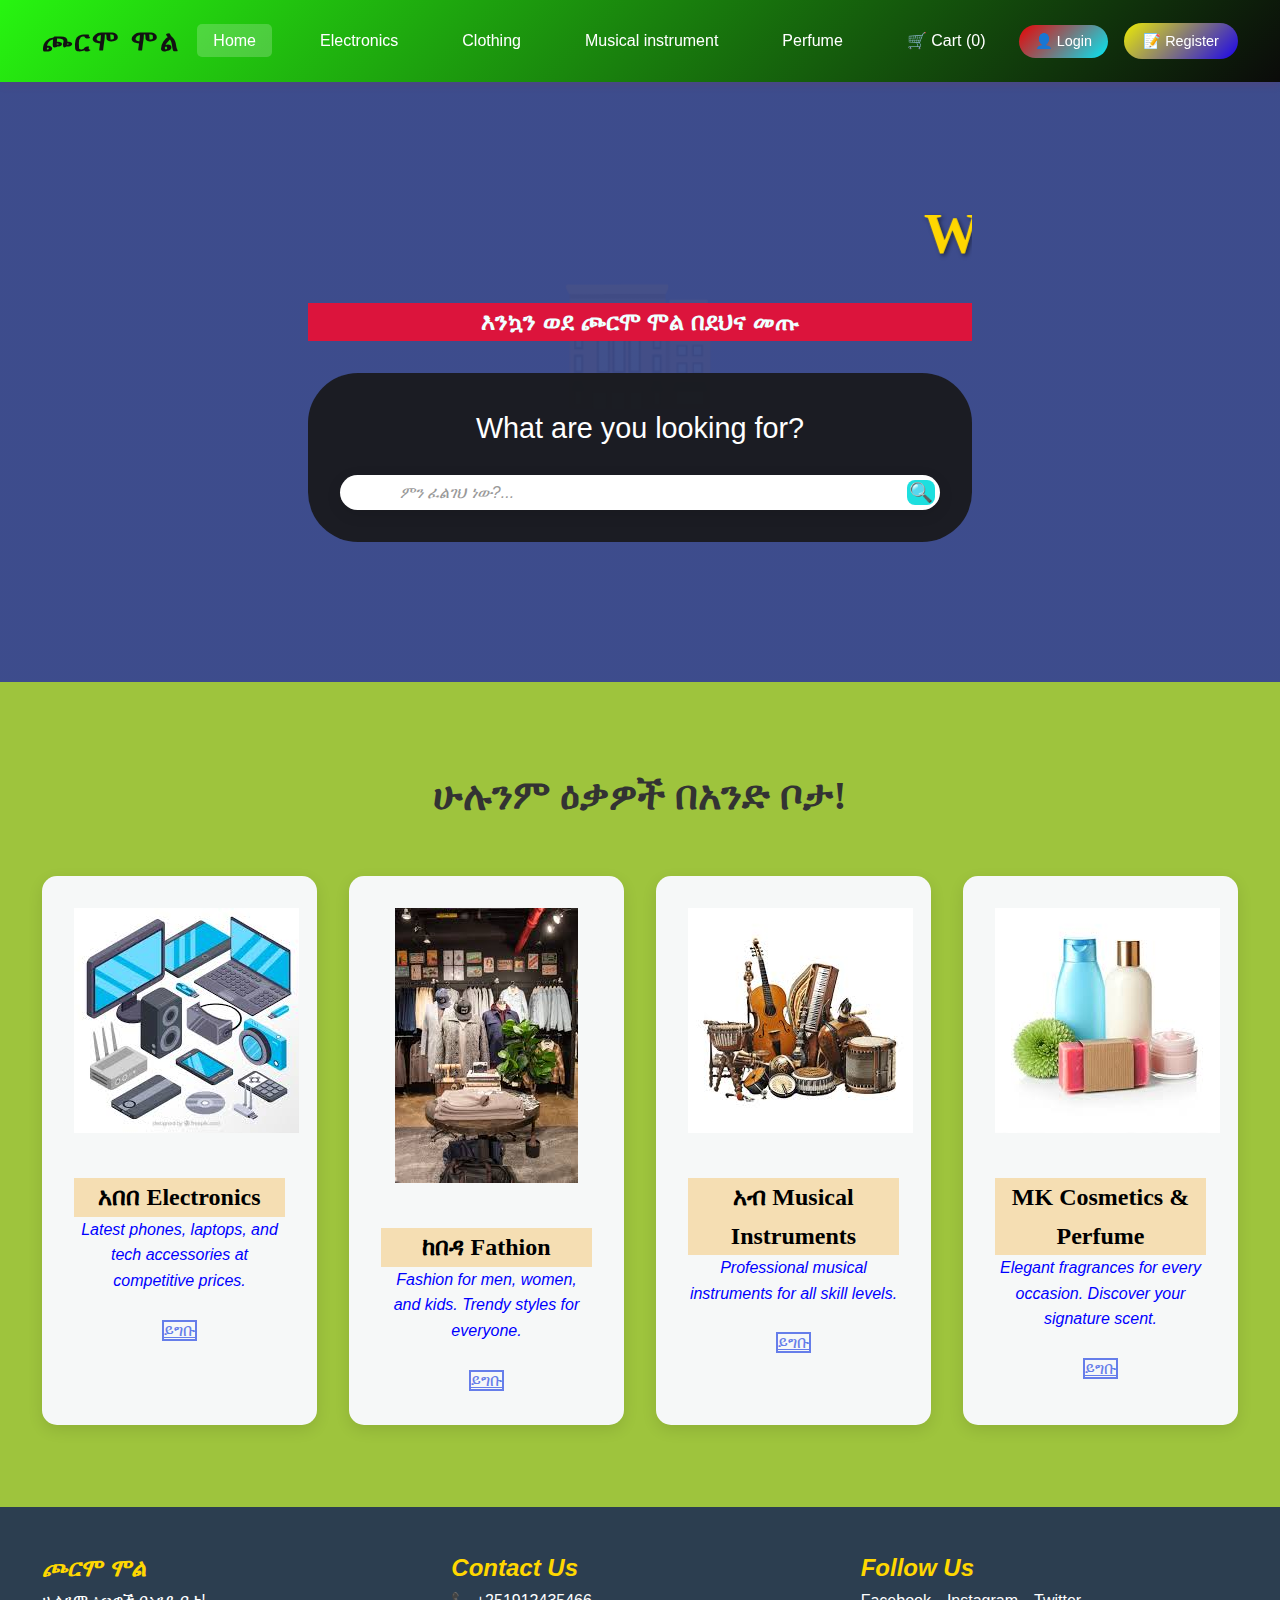
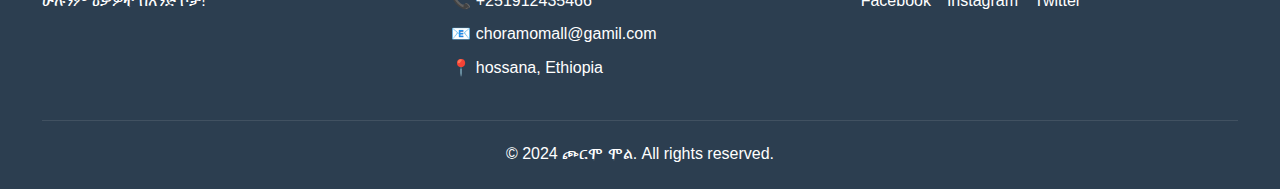
<file: index.html>
<!DOCTYPE html>
<html lang="am">
<head>
    <meta charset="UTF-8">
    <meta name="viewport" content="width=device-width, initial-scale=1.0">
    <title>ጮርሞ ሞል - Home</title>
    <link rel="stylesheet" href="style.css">
</head>
<body>
    <!-- Header -->
    <header>
        <div class="container">
            <div class="logo">ጮርሞ ሞል</div>
            <nav id="nav-menu">
                <ul>
                    <li><a href="index.html" class="active">Home</a></li>
                    <li><a href="electronics.html">Electronics</a></li>
                    <li><a href="clothing.html">Clothing</a></li>
                    <li><a href="music.html">Musical instrument</a></li>
                    <li><a href="perfume.html">Perfume</a></li>
                    <li><a href="#" id="cart-btn">🛒 Cart (<span id="cart-count">0</span>)</a></li>
                </ul>
            </nav>
            <div class="auth-buttons">
                <button id="login-btn" class="auth-btn login-btn">👤 Login</button>
                <button id="register-btn" class="auth-btn register-btn">📝 Register</button>
                <button id="logout-btn" class="auth-btn logout-btn" style="display: none;">🚪 Logout</button>
                <span id="user-welcome" class="user-welcome" style="display: none;">Welcome, <span id="username"></span>!</span>
            </div>
            <div class="mobile-menu-toggle" id="mobile-toggle">
                <span></span>
                <span></span>
                <span></span>
            </div>
        </div>
    </header>
    <!-- Hero Section -->
    <section class="hero">
        <div class="hero-overlay">
            <marquee><h1 class="fade-in" style="color: gold;
            font-family: fantasy;">Welcome to Choramo Plaza</h1></marquee>
            <h2 style="color: azure;background-color: crimson;">እንኳን ወደ ጮርሞ ሞል በደህና መጡ</h2>
   <!-- Search Section -->
           <!-- <div class="search-section fade-in">
                <h2 class="search-title">What are you looking for?</h2>
                <div class="search-container" style="display: none;">
                    <input type="text" id="search-input" placeholder="ምን ፈልገህ ነው?..." class="search-input">
                    <button id="search-btn" class="search-btn">🔍</button>
                </div>
    </section>-->
     <div class="search-section fade-in">
                <h2 class="search-title">What are you looking for?</h2>
                <div class="search-container">
                    
                    <input type="text" id="search-input" placeholder="ምን ፈልገህ ነው?..." class="search-input">
                    <button id="search-btn" class="search-btn">🔍</button>
                </div>
    </section>
    <!-- Stores Section -->
    <section id="stores" class="stores">
        <div class="container">
            <h2 class="section-title" style="font-family:fantasy">ሁሉንም ዕቃዎች በአንድ ቦታ!</h2>
            <div class="store-grid">
                <div class="store-card">
                    <div class="store-icon"><img src="ele.jpeg" alt=""></div>
                    <h2 style="background-color:wheat;color: black;font-family: fantasy;">አበበ Electronics</h2>
                    <p style="font-style: italic;color: blue;">Latest phones, laptops, and tech accessories at competitive prices.</p>
                    <a href="electronics.html" class="btn-secondary">ይግቡ</a>
                </div>
                <div class="store-card">
                    <div class="store-icon"><img src="clo.jpeg" alt=""></div>
                    <h2 style="background-color: wheat;color: black;font-family:fantasy;">ከበዳ Fathion</h2>
                    <p style="font-style: italic;color: blue;">Fashion for men, women, and kids. Trendy styles for everyone.</p>
                    <a href="clothing.html" class="btn-secondary">ይግቡ</a>
                </div>
                <div class="store-card">
                    <div class="store-icon"><img src="music.jpeg" alt=""></div>
                    <h2 style="background-color: wheat;color: black;font-family: fantasy;">አብ Musical Instruments</h2>
                    <p style="font-style: italic;color: blue;">Professional musical instruments for all skill levels.</p>
                    <a href="music.html" class="btn-secondary">ይግቡ</a>
                </div>
                <div class="store-card">
                    <div class="store-icon"><img src="cp.jpeg" alt=""></div>
                    <h2 style="background-color: wheat;color: black;font-family: fantasy;">MK Cosmetics & Perfume</h2>
                    <p style="font-style: italic;color: blue;">Elegant fragrances for every occasion. Discover your signature scent.</p>
                    <a href="perfume.html" class="btn-secondary">ይግቡ</a>
                </div>
            </div>
        </div>
    </section>

    <!-- Footer -->
    <footer>
        <div class="container">
            <div class="footer-content">
                <div class="footer-section">
                    <h2 style="font-style: oblique;color: gold;">ጮርሞ ሞል</h2>
                    <p>ሁሉንም ዕቃዎች በአንድ ቦታ!</p>
                </div>
                <div class="footer-section">
                    <h2 style="font-style: oblique;color: gold;">Contact Us</h2>
                    <p>📞 +251912435466</p>
                    <p>📧 choramomall@gamil.com</p>
                    <p>📍 hossana, Ethiopia</p>
                </div>
                <div class="footer-section">
                    <h2 style="font-style: oblique;color: gold;">Follow Us</h2>
                    <div class="social-links">
                        <a href="#">Facebook</a>
                        <a href="#">Instagram</a>
                        <a href="#">Twitter</a>
                    </div>
                </div>
            </div>
            <div class="footer-bottom">
                <p>&copy; 2024 ጮርሞ ሞል. All rights reserved.</p>
            </div>
        </div>
    </footer>

    <!-- Cart Modal -->
    <div id="cart-modal" class="modal">
        <div class="modal-content">
            <span class="close">&times;</span>
            <h2>Shopping Cart</h2>
            <div id="cart-items"></div>
            <div class="cart-total">
                <h3>Total: <span id="cart-total">0</span> Birr</h3>
            </div>
            <button class="btn checkout-btn" onclick="checkout()">
                Pay with 💳
            </button>
        </div>
    </div>

    <!-- Login Modal -->
    <div id="login-modal" class="login-modal">
        <div class="login-content">
            <button class="login-close" onclick="closeLogin()">&times;</button>
            <div class="login-header">
                <h2>Welcome to ጮርሞ ሞል</h2>
                <p class="auth-subtitle">Sign in to your account</p>
            </div>
            
            <!-- Login Form -->
            <div id="login-form-container" class="auth-form-container active">
                <form class="auth-form" onsubmit="handleLogin(event)">
                    <div class="form-group">
                        <label for="login-email">Email or Phone</label>
                        <input type="text" id="login-email" name="email" placeholder="Enter your email or phone" required>
                    </div>
                    <div class="form-group">
                        <label for="login-password">Password</label>
                        <input type="password" id="login-password" name="password" placeholder="Enter your password" required>
                    </div>
                    <button type="submit" class="auth-submit">🔐 Sign In</button>
                </form>
                <p class="auth-switch">Don't have an account? <a href="#" onclick="showRegister()">Create one here</a></p>
            </div>
        </div>
    </div>

    <!-- Register Modal -->
    <div id="register-modal" class="login-modal">
        <div class="login-content">
            <button class="login-close" onclick="closeRegister()">&times;</button>
            <div class="login-header">
                <h2>Join ጮርሞ ሞል</h2>
                <p class="auth-subtitle">Create your account</p>
            </div>
            
            <!-- Register Form -->
            <div id="register-form-container" class="auth-form-container active">
                <form class="auth-form" onsubmit="handleRegister(event)">
                    <div class="form-group">
                        <label for="register-name">Full Name</label>
                        <input type="text" id="register-name" name="name" placeholder="Enter your full name" required>
                    </div>
                    <div class="form-group">
                        <label for="register-email">Email or Phone</label>
                        <input type="text" id="register-email" name="email" placeholder="Enter your email or phone" required>
                    </div>
                    <div class="form-group">
                        <label for="register-password">Password</label>
                        <input type="password" id="register-password" name="password" placeholder="Create a password (min 6 characters)" required minlength="6">
                    </div>
                    <div class="form-group">
                        <label for="register-confirm">Confirm Password</label>
                        <input type="password" id="register-confirm" name="confirmPassword" placeholder="Confirm your password" required>
                    </div>
                    <button type="submit" class="auth-submit">📝 Create Account</button>
                </form>
                <p class="auth-switch">Already have an account? <a href="#" onclick="showLogin()">Sign in here</a></p>
            </div>
        </div>
    </div>

    <!-- Payment Modal -->
    <div id="payment-modal" class="modal">
        <div class="modal-content payment-content">
            <span class="close" onclick="closePaymentModal()">&times;</span>
            <div class="payment-header">
                <h2>💳 Complete Your Payment</h2>
                <p>Choose your preferred payment method</p>
            </div>
            
            <div class="payment-summary">
                <h3>Order Summary</h3>
                <div id="payment-items"></div>
                <div class="payment-total">
                    <strong>Total: <span id="payment-total-amount">0</span> Birr</strong>
                </div>
            </div>
            
            <div class="payment-section">
                <h3>Select Payment Method</h3>
                <div class="payment-methods">
                    <div class="payment-method" onclick="selectPaymentMethod('cbebirr')">
                        <input type="radio" id="cbebirr" name="payment" value="cbebirr">
                        <label for="cbebirr">
                            <img src="cbebirr.jpeg" alt="CBE Birr" class="payment-logo">
                            <span>CBE Birr</span>
                        </label>
                    </div>
                    <div class="payment-method" onclick="selectPaymentMethod('telebirr')">
                        <input type="radio" id="telebirr" name="payment" value="telebirr">
                        <label for="telebirr">
                            <img src="telebirr.jpeg" alt="Telebirr" class="payment-logo">
                            <span>Telebirr</span>
                        </label>
                    </div>
                </div>
            </div>
            
            <div class="payment-form" id="payment-form" style="display: none;">
                <h3>Payment Details</h3>
                <form id="payment-details-form">
                    <div class="form-group">
                        <label for="phone-number">Phone Number</label>
                        <input type="tel" id="phone-number" placeholder="Enter your phone number" required>
                    </div>
                    <div class="form-group">
                        <label for="shipping-address">Shipping Address</label>
                        <textarea id="shipping-address" placeholder="Enter your full address" required rows="3"></textarea>
                    </div>
                    <div class="form-group">
                        <label for="order-notes">Order Notes (Optional)</label>
                        <textarea id="order-notes" placeholder="Any special instructions" rows="2"></textarea>
                    </div>
                </form>
            </div>
            
            <div class="payment-actions">
                <button class="btn btn-secondary" onclick="closePaymentModal()">Cancel</button>
                <button class="btn btn-primary" id="confirm-payment-btn" onclick="confirmPayment()" disabled>
                    🔒 Confirm Payment
                </button>
            </div>
        </div>
    </div>

    <script src="script.js"></script>
</body>
</html>
</file>
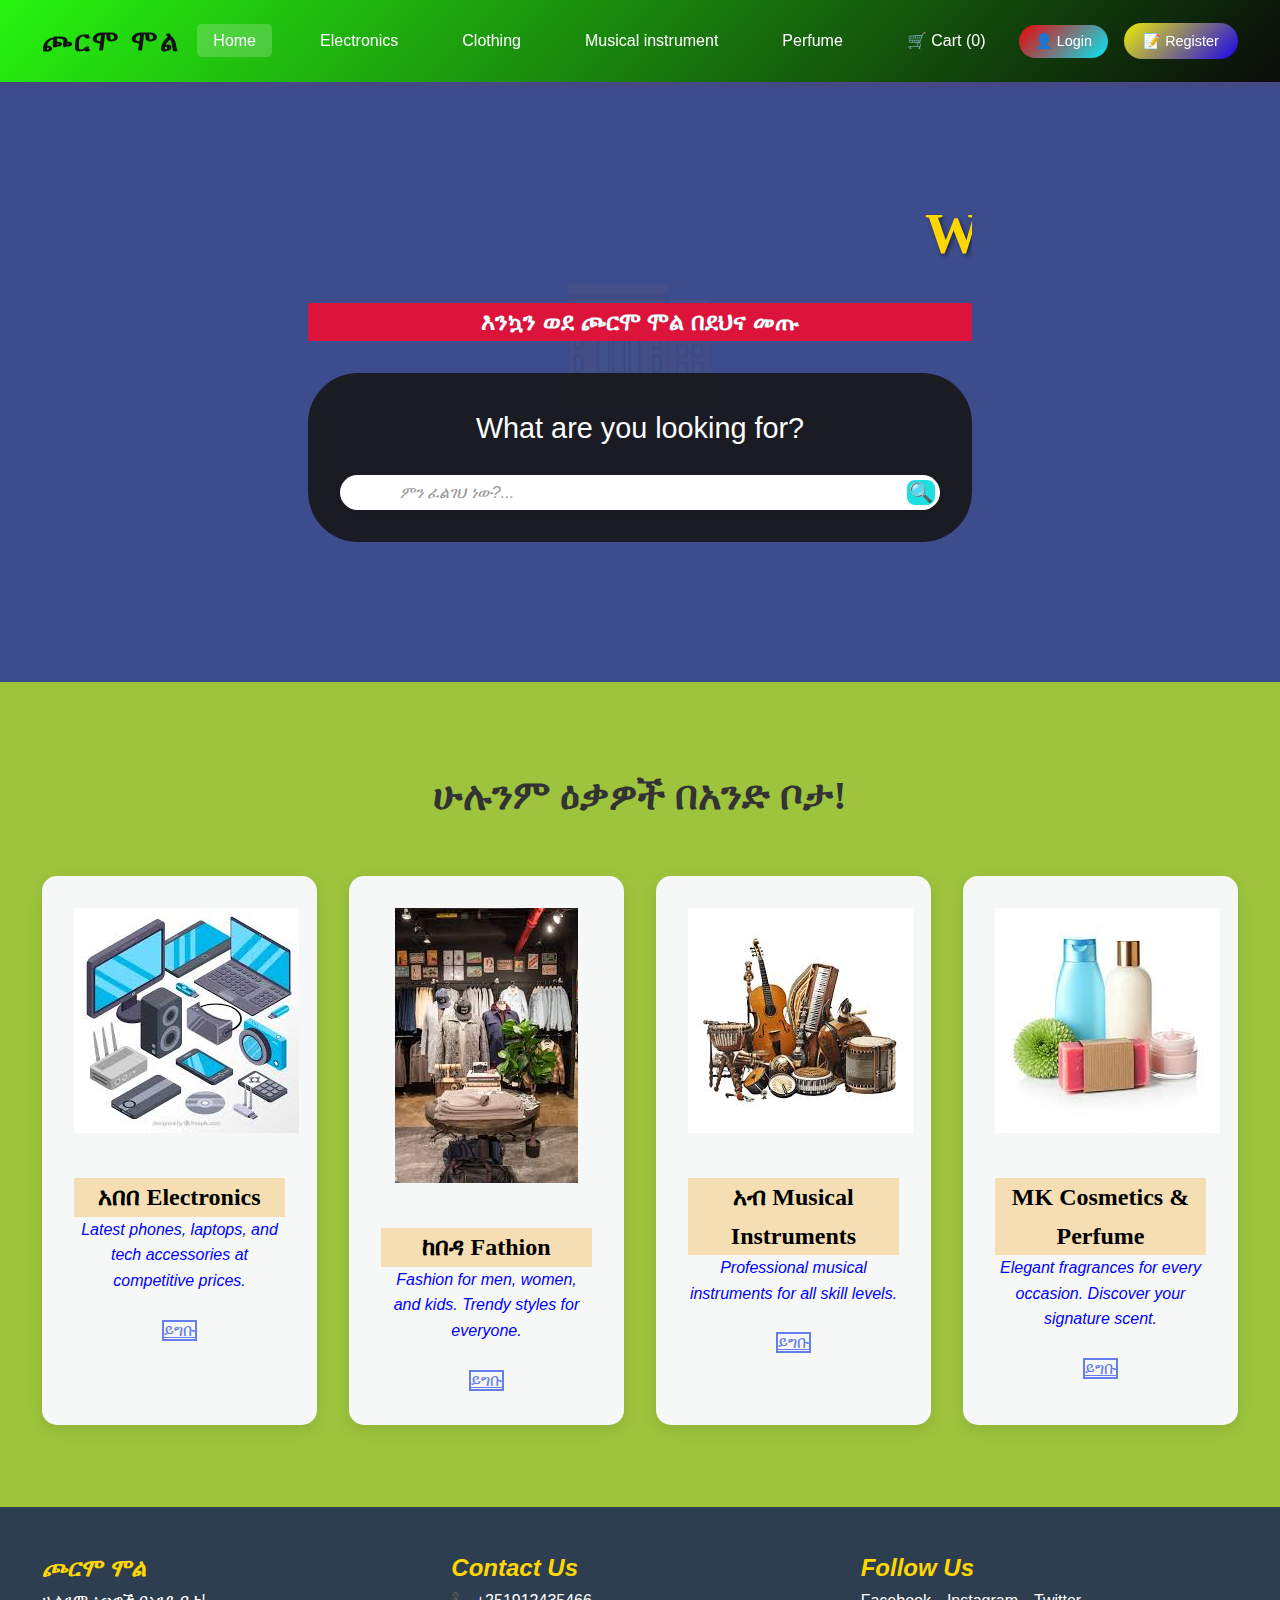
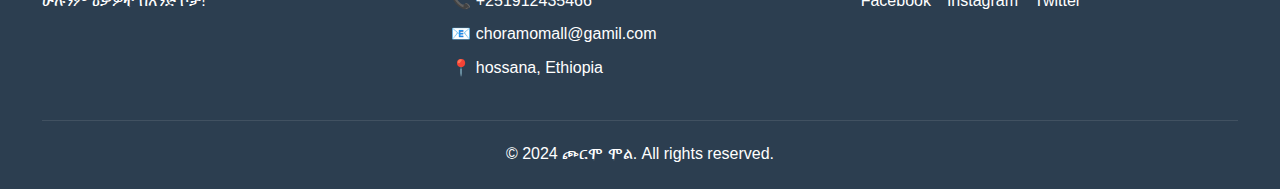
<file: admin.html>
<!DOCTYPE html>
<html lang="en">

<head>
    <meta charset="UTF-8">
    <meta name="viewport" content="width=device-width, initial-scale=1.0">
    <title>Admin Dashboard - ጮርሞ ሞል</title>
    <link rel="stylesheet" href="style.css">
    <style>
        .admin-container {
            max-width: 1400px;
            margin: 2rem auto;
            padding: 2rem;
        }

        .stats-grid {
            display: grid;
            grid-template-columns: repeat(auto-fit, minmax(250px, 1fr));
            gap: 2rem;
            margin-bottom: 3rem;
        }

        .stat-card {
            background: linear-gradient(135deg, #667eea 0%, #764ba2 100%);
            color: white;
            padding: 2rem;
            border-radius: 15px;
            box-shadow: 0 10px 30px rgba(0, 0, 0, 0.2);
        }

        .stat-card h3 {
            margin: 0 0 0.5rem 0;
            font-size: 0.9rem;
            opacity: 0.9;
        }

        .stat-card .value {
            font-size: 2.5rem;
            font-weight: bold;
            margin: 0;
        }

        .section {
            background: white;
            padding: 2rem;
            border-radius: 15px;
            box-shadow: 0 5px 20px rgba(0, 0, 0, 0.1);
            margin-bottom: 2rem;
        }

        .section h2 {
            margin-top: 0;
            color: #333;
            border-bottom: 2px solid #667eea;
            padding-bottom: 0.5rem;
        }

        .form-group {
            margin-bottom: 1rem;
        }

        .form-group label {
            display: block;
            margin-bottom: 0.5rem;
            font-weight: 600;
        }

        .form-group input,
        .form-group textarea {
            width: 100%;
            padding: 0.75rem;
            border: 1px solid #ddd;
            border-radius: 8px;
            font-size: 1rem;
        }

        .btn-admin {
            background: linear-gradient(135deg, #667eea, #764ba2);
            color: white;
            border: none;
            padding: 0.75rem 2rem;
            border-radius: 8px;
            cursor: pointer;
            font-weight: 600;
            transition: transform 0.2s;
        }

        .btn-admin:hover {
            transform: translateY(-2px);
        }

        .product-list {
            display: grid;
            gap: 1rem;
        }

        .product-item {
            display: flex;
            justify-content: space-between;
            align-items: center;
            padding: 1rem;
            background: #f8f9fa;
            border-radius: 8px;
        }

        .product-item button {
            background: #dc3545;
            color: white;
            border: none;
            padding: 0.5rem 1rem;
            border-radius: 5px;
            cursor: pointer;
        }

        .logs-container {
            background: #1e1e1e;
            color: #00ff00;
            padding: 1rem;
            border-radius: 8px;
            max-height: 400px;
            overflow-y: auto;
            font-family: 'Courier New', monospace;
            font-size: 0.9rem;
        }

        .logs-container div {
            margin-bottom: 0.25rem;
        }
    </style>
</head>

<body>
    <header>
        <div class="container">
            <div class="logo">ጮርሞ ሞል - Admin</div>
            <nav>
                <ul>
                    <li><a href="index.html">← Back to Store</a></li>
                    <li><a href="#" onclick="handleLogout()">Logout</a></li>
                </ul>
            </nav>
        </div>
    </header>

    <div class="admin-container">
        <h1>Admin Dashboard</h1>
        <div class="stats-grid">
            <div class="stat-card">
                <h3>Total Users</h3>
                <p class="value" id="stat-users">-</p>
            </div>
            <div class="stat-card">
                <h3>Total Revenue</h3>
                <p class="value" id="stat-revenue">-</p>
            </div>
            <div class="stat-card">
                <h3>Items Sold</h3>
                <p class="value" id="stat-items">-</p>
            </div>
        </div>
        <div class="section">
            <h2>Add New Product</h2>
            <form id="add-product-form">
                <div class="form-group">
                    <label>Product Name *</label>
                    <input type="text" id="product-name" required>
                </div>
                <div class="form-group">
                    <label>Price (Birr) *</label>
                    <input type="number" id="product-price" step="0.01" required>
                </div>
                <div class="form-group">
                    <label>Description</label>
                    <textarea id="product-description" rows="3"></textarea>
                </div>
                <div class="form-group">
                    <label>Image URL</label>
                    <input type="text" id="product-image" placeholder="e.g., product.jpg">
                </div>
                <div class="form-group">
                    <label>Category</label>
                    <input type="text" id="product-category" placeholder="Electronics, Clothing, etc.">
                </div>
                <button type="submit" class="btn-admin">Add Product</button>
            </form>
        </div>
        <div class="section">
            <h2>Manage Products</h2>
            <div id="product-list" class="product-list">
                Loading...
            </div>
        </div>
        <div class="section">
            <h2>Server Logs (Last 50 entries)</h2>
            <div id="logs-container" class="logs-container">
                Loading logs...
            </div>
        </div>
    </div>

    <script src="admin.js"></script>
</body>

</html>
</file>
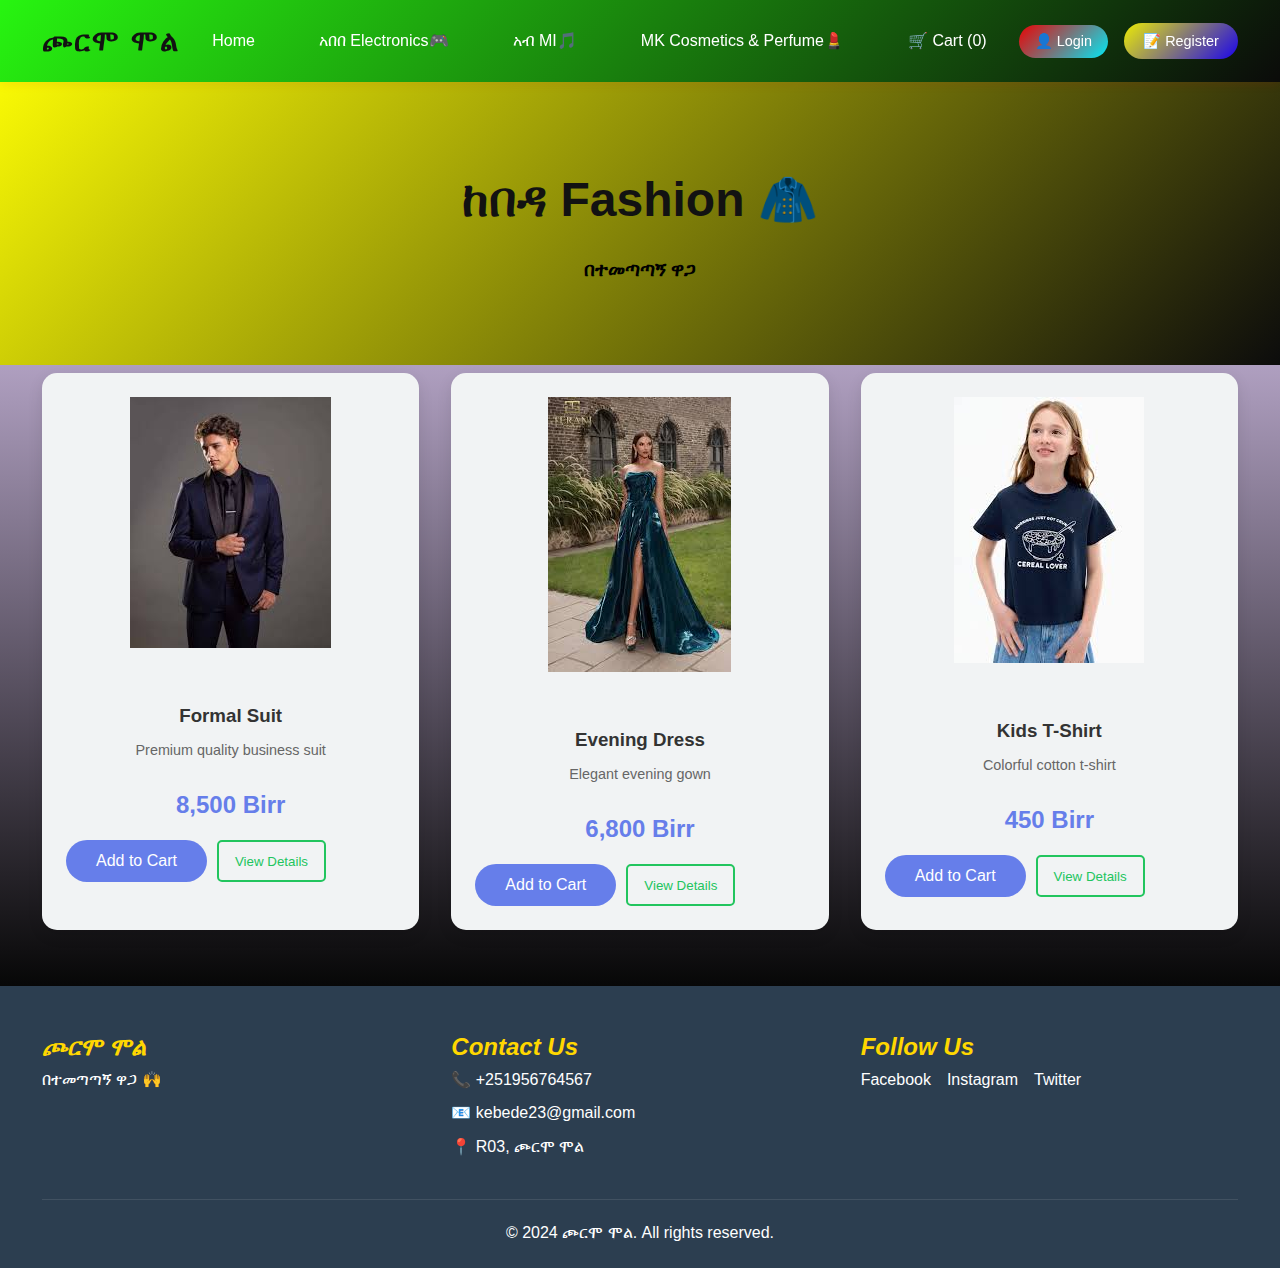
<file: clothing.html>
<!DOCTYPE html>
<html lang="am">
<head>
    <meta charset="UTF-8">
    <meta name="viewport" content="width=device-width, initial-scale=1.0">
    <title>Clothing Store - ጮርሞ ሞል</title>
    <link rel="stylesheet" href="style.css">
</head>
<body>
    <!-- Header -->
    <header>
        <div class="container">
            <div class="logo">ጮርሞ ሞል</div>
            <nav id="nav-menu">
                <ul>
                    <li><a href="index.html">Home</a></li>
                    <li><a href="electronics.html">አበበ Electronics🎮</a></li>
                    <!--<li><a href="clothing.html" class="active">ከበዳ Fathion🧥</a></li>-->
                    <li><a href="music.html">አብ MI🎵</a></li>
                    <li><a href="perfume.html">MK Cosmetics & Perfume💄</a></li>
                    <li><a href="#" id="cart-btn">🛒 Cart (<span id="cart-count">0</span>)</a></li>
                </ul>
            </nav>
            <div class="auth-buttons">
                <button id="login-btn" class="auth-btn login-btn">👤 Login</button>
                <button id="register-btn" class="auth-btn register-btn">📝 Register</button>
                <button id="logout-btn" class="auth-btn logout-btn" style="display: none;">🚪 Logout</button>
                <span id="user-welcome" class="user-welcome" style="display: none;">Welcome, <span id="username"></span>!</span>
            </div>
            <div class="mobile-menu-toggle" id="mobile-toggle">
                <span></span>
                <span></span>
                <span></span>
            </div>
        </div>
    </header>

    <!-- Page Header -->
    <section class="page-header">
        <h1>ከበዳ Fashion 🧥</h1>
        <h3 style="color: black;">በተመጣጣኝ ዋጋ </h3>
    </section>

    <!-- Products Section -->
    <section class="products"> 
        <div class="container">
            <div class="product-grid">
                <div class="product-card" onclick="showProductDetails('formalsuit')">
                    <div class="product-image"><img src="Formal Suit.jpeg" alt=""></div>
                    <h3>Formal Suit</h3>
                    <p class="product-description">Premium quality business suit</p>
                    <p class="product-price">8,500 Birr</p>
                    <div class="product-actions">
                        <button class="btn add-to-cart" data-name="Men's Formal Suit" data-price="8500" data-category="clothing" data-product-id="4" onclick="event.stopPropagation()">Add to Cart</button>
                        <button class="btn-secondary view-details" onclick="event.stopPropagation(); showProductDetails('formalsuit')">View Details</button>
                    </div>
                </div>
                
                <div class="product-card" onclick="showProductDetails('eveningdress')">
                    <div class="product-image"><img src="Evening Dress.jpeg" alt=""></div>
                    <h3>Evening Dress</h3>
                    <p class="product-description">Elegant evening gown</p>
                    <p class="product-price">6,800 Birr</p>
                    <div class="product-actions">
                        <button class="btn add-to-cart" data-name="Women's Evening Dress" data-price="6800" data-category="clothing" data-product-id="5" onclick="event.stopPropagation()">Add to Cart</button>
                        <button class="btn-secondary view-details" onclick="event.stopPropagation(); showProductDetails('eveningdress')">View Details</button>
                    </div>
                </div>
                
                <div class="product-card" onclick="showProductDetails('kidstshirt')">
                    <div class="product-image"><img src="Kids T-Shirt.jpeg" alt=""></div>
                    <h3>Kids T-Shirt</h3>
                    <p class="product-description">Colorful cotton t-shirt</p>
                    <p class="product-price">450 Birr</p>
                    <div class="product-actions">
                        <button class="btn add-to-cart" data-name="Kids T-Shirt" data-price="450" data-category="clothing" data-product-id="6" onclick="event.stopPropagation()">Add to Cart</button>
                        <button class="btn-secondary view-details" onclick="event.stopPropagation(); showProductDetails('kidstshirt')">View Details</button>
                    </div>
                </div>
            </div>
        </div>
    </section>

    <!-- Footer -->
    <footer>
        <div class="container">
            <div class="footer-content">
                <div class="footer-section">
                    <h2 style="font-style: oblique;color: gold;">ጮርሞ ሞል</h2>
                    <p>በተመጣጣኝ ዋጋ 🙌</p>
                </div>
                <div class="footer-section">
                    <h2 style="font-style: oblique;color: gold;">Contact Us</h2>
                    <p>📞 +251956764567</p>
                    <p>📧 kebede23@gmail.com</p>
                    <p>📍 R03, ጮርሞ ሞል</p>
                </div>
                <div class="footer-section">
                    <h2 style="font-style: oblique;color: gold;">Follow Us</h2>
                    <div class="social-links">
                        <a href="#">Facebook</a>
                        <a href="#">Instagram</a>
                        <a href="#">Twitter</a>
                    </div>
                </div>
            </div>
            <div class="footer-bottom">
                <p>&copy; 2024 ጮርሞ ሞል. All rights reserved.</p>
            </div>
        </div>
    </footer>

    <!-- Cart Modal -->
    <div id="cart-modal" class="modal">
        <div class="modal-content">
            <span class="close">&times;</span>
            <h2>Shopping Cart</h2>
            <div id="cart-items"></div>
            <div class="cart-total">
                <h3>Total: <span id="cart-total">0</span> Birr</h3>
            </div>
            <button class="btn checkout-btn" onclick="checkout()">
                💳 Proceed to Payment
            </button>
        </div>
    </div>

    <!-- Login Modal -->
    <div id="login-modal" class="login-modal">
        <div class="login-content">
            <button class="login-close" onclick="closeLogin()">&times;</button>
            <div class="login-header">
                <h2>Welcome to ጮርሞ ሞል</h2>
                <p class="auth-subtitle">Sign in to your account</p>
            </div>
            
            <!-- Login Form -->
            <div id="login-form-container" class="auth-form-container active">
                <form class="auth-form" onsubmit="handleLogin(event)">
                    <div class="form-group">
                        <label for="login-email">Email or Phone</label>
                        <input type="text" id="login-email" name="email" placeholder="Enter your email or phone" required>
                    </div>
                    <div class="form-group">
                        <label for="login-password">Password</label>
                        <input type="password" id="login-password" name="password" placeholder="Enter your password" required>
                    </div>
                    <button type="submit" class="auth-submit">🔐 Sign In</button>
                </form>
                <p class="auth-switch">Don't have an account? <a href="#" onclick="showRegister()">Create one here</a></p>
            </div>
        </div>
    </div>

    <!-- Register Modal -->
    <div id="register-modal" class="login-modal">
        <div class="login-content">
            <button class="login-close" onclick="closeRegister()">&times;</button>
            <div class="login-header">
                <h2>Join ጮርሞ ሞል</h2>
                <p class="auth-subtitle">Create your account</p>
            </div>
            
            <!-- Register Form -->
            <div id="register-form-container" class="auth-form-container active">
                <form class="auth-form" onsubmit="handleRegister(event)">
                    <div class="form-group">
                        <label for="register-name">Full Name</label>
                        <input type="text" id="register-name" name="name" placeholder="Enter your full name" required>
                    </div>
                    <div class="form-group">
                        <label for="register-email">Email or Phone</label>
                        <input type="text" id="register-email" name="email" placeholder="Enter your email or phone" required>
                    </div>
                    <div class="form-group">
                        <label for="register-password">Password</label>
                        <input type="password" id="register-password" name="password" placeholder="Create a password (min 6 characters)" required minlength="6">
                    </div>
                    <div class="form-group">
                        <label for="register-confirm">Confirm Password</label>
                        <input type="password" id="register-confirm" name="confirmPassword" placeholder="Confirm your password" required>
                    </div>
                    <button type="submit" class="auth-submit">📝 Create Account</button>
                </form>
                <p class="auth-switch">Already have an account? <a href="#" onclick="showLogin()">Sign in here</a></p>
            </div>
        </div>
    </div>

    <!-- Product Details Modal -->
    <div id="product-details-modal" class="modal product-modal">
        <div class="modal-content product-details-content">
            <span class="close" onclick="closeProductDetails()">&times;</span>
            <div id="product-details-container"></div>
        </div>
    </div>

    <!-- Payment Modal -->
    <div id="payment-modal" class="modal">
        <div class="modal-content payment-content">
            <span class="close" onclick="closePaymentModal()">&times;</span>
            <div class="payment-header">
                <h2>💳 Complete Your Payment</h2>
                <p>Choose your preferred payment method</p>
            </div>
            
            <div class="payment-summary">
                <h3>Order Summary</h3>
                <div id="payment-items"></div>
                <div class="payment-total">
                    <strong>Total: <span id="payment-total-amount">0</span> Birr</strong>
                </div>
            </div>
            
            <div class="payment-section">
                <h3>Select Payment Method</h3>
                <div class="payment-methods">
                    <div class="payment-method" onclick="selectPaymentMethod('cbebirr')">
                        <input type="radio" id="cbebirr" name="payment" value="cbebirr">
                        <label for="cbebirr">
                            <img src="cbebirr.jpeg" alt="CBE Birr" class="payment-logo">
                            <span>CBE Birr</span>
                        </label>
                    </div>
                    <div class="payment-method" onclick="selectPaymentMethod('telebirr')">
                        <input type="radio" id="telebirr" name="payment" value="telebirr">
                        <label for="telebirr">
                            <img src="telebirr.jpeg" alt="Telebirr" class="payment-logo">
                            <span>Telebirr</span>
                        </label>
                    </div>
                </div>
            </div>
            
            <div class="payment-form" id="payment-form" style="display: none;">
                <h3>Payment Details</h3>
                <form id="payment-details-form">
                    <div class="form-group">
                        <label for="phone-number">Phone Number</label>
                        <input type="tel" id="phone-number" placeholder="Enter your phone number" required>
                    </div>
                    <div class="form-group">
                        <label for="shipping-address">Shipping Address</label>
                        <textarea id="shipping-address" placeholder="Enter your full address" required rows="3"></textarea>
                    </div>
                    <div class="form-group">
                        <label for="order-notes">Order Notes (Optional)</label>
                        <textarea id="order-notes" placeholder="Any special instructions" rows="2"></textarea>
                    </div>
                </form>
            </div>
            
            <div class="payment-actions">
                <button class="btn btn-secondary" onclick="closePaymentModal()">Cancel</button>
                <button class="btn btn-primary" id="confirm-payment-btn" onclick="confirmPayment()" disabled>
                    🔒 Confirm Payment
                </button>
            </div>
        </div>
    </div>

    <script src="script.js"></script>
</body>
</html>
</file>
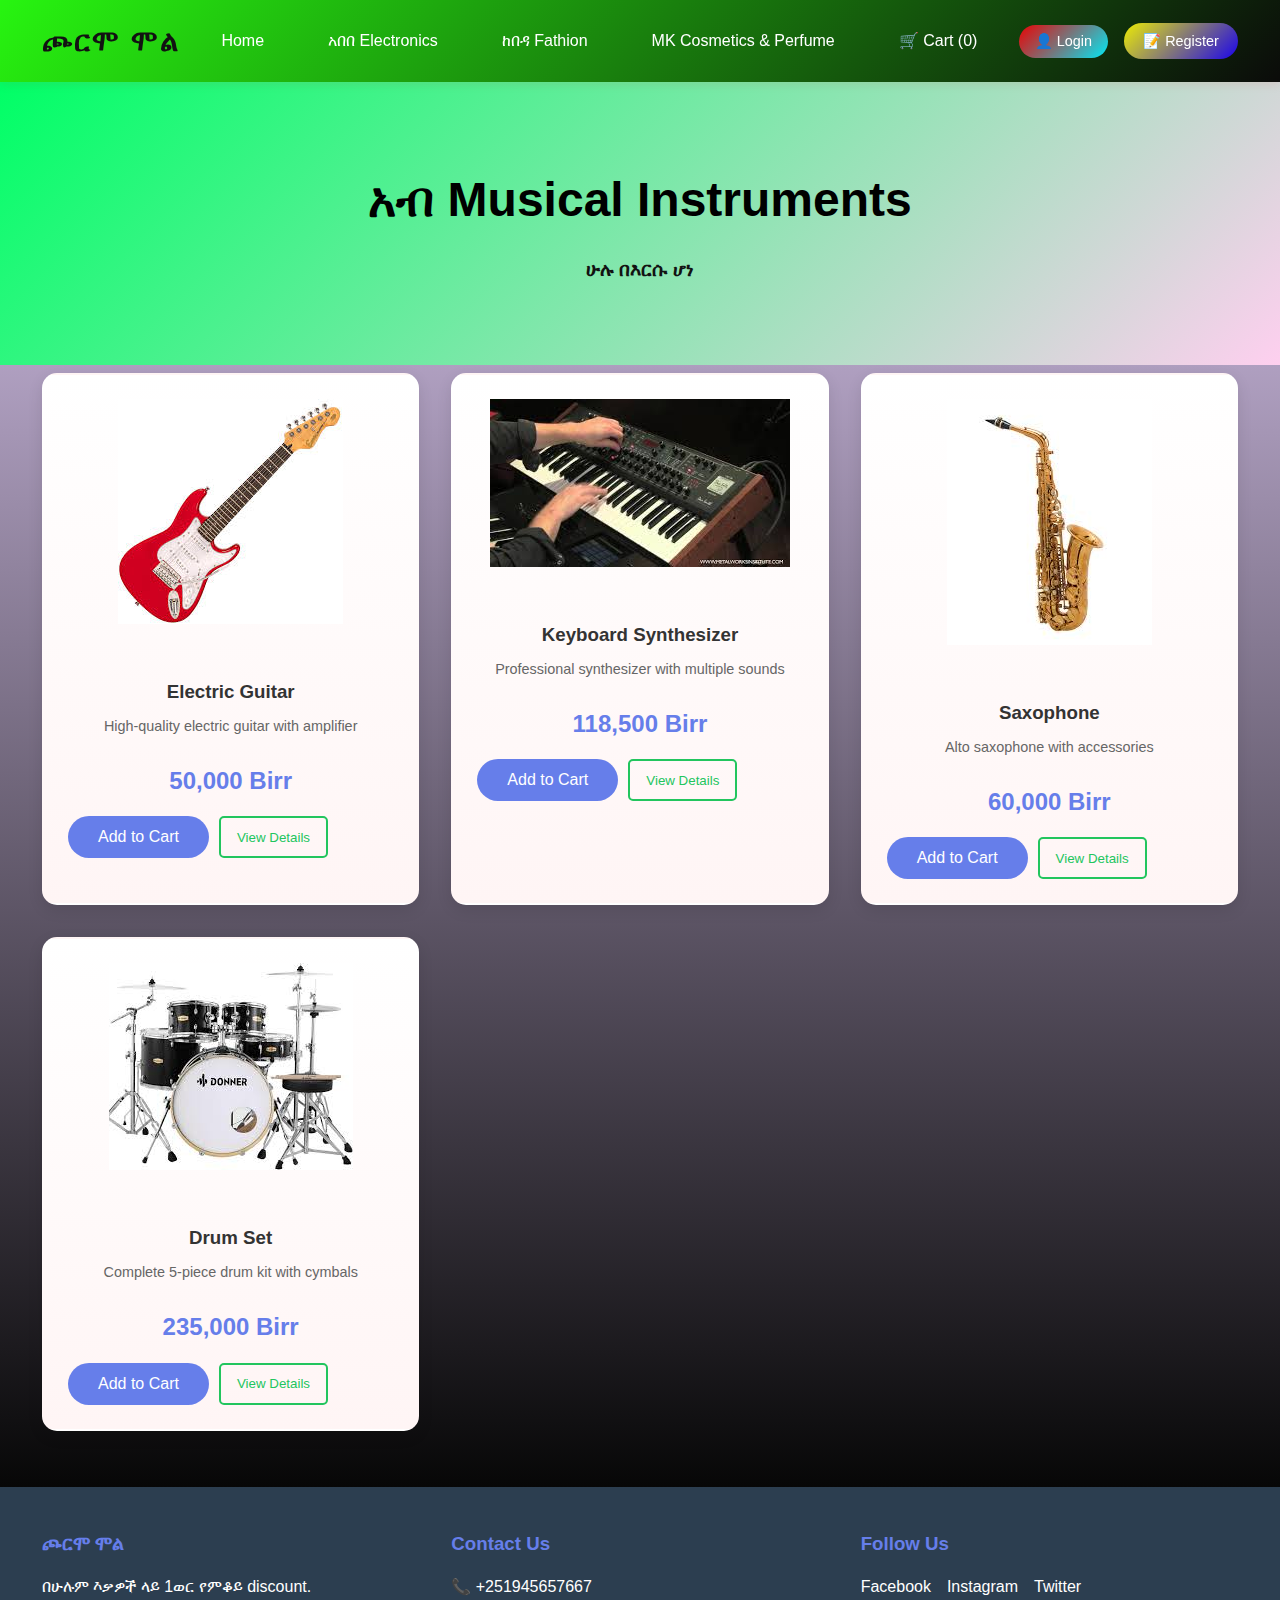
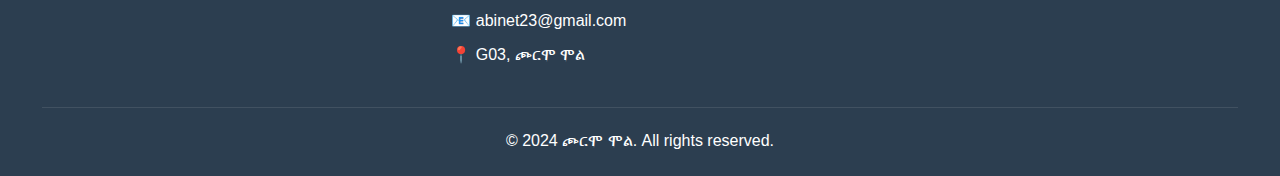
<file: music.html>
<!DOCTYPE html>
<html lang="am">
<head>
    <meta charset="UTF-8">
    <meta name="viewport" content="width=device-width, initial-scale=1.0">
    <title>Musical Instruments - ጮርሞ ሞል</title>
    <link rel="stylesheet" href="style.css">
</head>
<body>
    <!-- Header -->
    <header>
        <div class="container">
            <div class="logo">ጮርሞ ሞል</div>
            <nav id="nav-menu">
                <ul>
                    <li><a href="index.html">Home</a></li>
                    <li><a href="electronics.html">አበበ Electronics</a></li>
                    <li><a href="clothing.html">ከበዳ Fathion</a></li>
                    <!--<li><a href="music.html" class="active">አብ MI🎵</a></li>-->
                    <li><a href="perfume.html">MK Cosmetics & Perfume</a></li>
                    <li><a href="#" id="cart-btn">🛒 Cart (<span id="cart-count">0</span>)</a></li>
                </ul>
            </nav>
            <div class="auth-buttons">
                <button id="login-btn" class="auth-btn login-btn">👤 Login</button>
                <button id="register-btn" class="auth-btn register-btn">📝 Register</button>
                <button id="logout-btn" class="auth-btn logout-btn" style="display: none;">🚪 Logout</button>
                <span id="user-welcome" class="user-welcome" style="display: none;">Welcome, <span id="username"></span>!</span>
            </div>
            <div class="mobile-menu-toggle" id="mobile-toggle">
                <span></span>
                <span></span>
                <span></span>
            </div>
        </div>
    </header>

    <!-- Page Header -->
    <section class="page-header music-header">
        <h1 style="color: black;">አብ Musical Instruments</h1>
        <h3>ሁሉ በእርሱ ሆነ</h3>
    </section>

    <!-- Products Section -->
    <section class="products music-section">
        <div class="container">
            <div class="product-grid">
                <div class="product-card" onclick="showProductDetails('electricguitar')">
                    <div class="product-image"><img src="Electric Guitar.jpeg" alt=""></div>
                    <h3>Electric Guitar</h3>
                    <p class="product-description">High-quality electric guitar with amplifier</p>
                    <p class="product-price">50,000 Birr</p>
                    <div class="product-actions">
                        <button class="btn add-to-cart" data-name="Electric Guitar" data-price="12000" data-category="music" data-product-id="7" onclick="event.stopPropagation()">Add to Cart</button>
                        <button class="btn-secondary view-details" onclick="event.stopPropagation(); showProductDetails('electricguitar')">View Details</button>
                    </div>
                </div>
                
                <div class="product-card" onclick="showProductDetails('keyboardsynth')">
                    <div class="product-image"><img src="Keyboard Synthesizer.jpeg" alt=""></div>
                    <h3>Keyboard Synthesizer</h3>
                    <p class="product-description">Professional synthesizer with multiple sounds</p>
                    <p class="product-price">118,500 Birr</p>
                    <div class="product-actions">
                        <button class="btn add-to-cart" data-name="Keyboard Synthesizer" data-price="18500" data-category="music" data-product-id="8" onclick="event.stopPropagation()">Add to Cart</button>
                        <button class="btn-secondary view-details" onclick="event.stopPropagation(); showProductDetails('keyboardsynth')">View Details</button>
                    </div>
                </div>
                
                <div class="product-card" onclick="showProductDetails('saxophone')">
                    <div class="product-image"><img src="Saxophone.jpeg" alt=""></div>
                    <h3>Saxophone</h3>
                    <p class="product-description">Alto saxophone with accessories</p>
                    <p class="product-price">60,000 Birr</p>
                    <div class="product-actions">
                        <button class="btn add-to-cart" data-name="Saxophone" data-price="22000" data-category="music" data-product-id="9" onclick="event.stopPropagation()">Add to Cart</button>
                        <button class="btn-secondary view-details" onclick="event.stopPropagation(); showProductDetails('saxophone')">View Details</button>
                    </div>
                </div>
                
                <div class="product-card" onclick="showProductDetails('drumset')">
                    <div class="product-image"><img src="Drum Set.jpeg" alt=""></div>
                    <h3>Drum Set</h3>
                    <p class="product-description">Complete 5-piece drum kit with cymbals</p>
                    <p class="product-price">235,000 Birr</p>
                    <div class="product-actions">
                        <button class="btn add-to-cart" data-name="Drum Set" data-price="35000" data-category="music" data-product-id="10" onclick="event.stopPropagation()">Add to Cart</button>
                        <button class="btn-secondary view-details" onclick="event.stopPropagation(); showProductDetails('drumset')">View Details</button>
                    </div>
                </div>
            </div>
        </div>
    </section>

    <!-- Footer -->
    <footer>
        <div class="container">
            <div class="footer-content">
                <div class="footer-section">
                    <h3>ጮርሞ ሞል</h3>
                    <p>በሁሉም እቃዎች ላይ 1ወር የምቆይ discount.</p>
                </div>
                <div class="footer-section">
                    <h3>Contact Us</h3>
                    <p>📞 +251945657667</p>
                    <p>📧 abinet23@gmail.com</p>
                    <p>📍 G03, ጮርሞ ሞል</p>
                </div>
                <div class="footer-section">
                    <h3>Follow Us</h3>
                    <div class="social-links">
                        <a href="#">Facebook</a>
                        <a href="#">Instagram</a>
                        <a href="#">Twitter</a>
                    </div>
                </div>
            </div>
            <div class="footer-bottom">
                <p>&copy; 2024 ጮርሞ ሞል. All rights reserved.</p>
            </div>
        </div>
    </footer>

    <!-- Cart Modal -->
    <div id="cart-modal" class="modal">
        <div class="modal-content">
            <span class="close">&times;</span>
            <h2>Shopping Cart</h2>
            <div id="cart-items"></div>
            <div class="cart-total">
                <h3>Total: <span id="cart-total">0</span> Birr</h3>
            </div>
            <button class="btn checkout-btn" onclick="checkout()">
                💳 Proceed to Payment
            </button>
        </div>
    </div>

    <!-- Login Modal -->
    <div id="login-modal" class="login-modal">
        <div class="login-content">
            <button class="login-close" onclick="closeLogin()">&times;</button>
            <div class="login-header">
                <h2>Welcome to ጮርሞ ሞል</h2>
                <p class="auth-subtitle">Sign in to your account</p>
            </div>
            
            <!-- Login Form -->
            <div id="login-form-container" class="auth-form-container active">
                <form class="auth-form" onsubmit="handleLogin(event)">
                    <div class="form-group">
                        <label for="login-email">Email or Phone</label>
                        <input type="text" id="login-email" name="email" placeholder="Enter your email or phone" required>
                    </div>
                    <div class="form-group">
                        <label for="login-password">Password</label>
                        <input type="password" id="login-password" name="password" placeholder="Enter your password" required>
                    </div>
                    <button type="submit" class="auth-submit">🔐 Sign In</button>
                </form>
                <p class="auth-switch">Don't have an account? <a href="#" onclick="showRegister()">Create one here</a></p>
            </div>
        </div>
    </div>

    <!-- Register Modal -->
    <div id="register-modal" class="login-modal">
        <div class="login-content">
            <button class="login-close" onclick="closeRegister()">&times;</button>
            <div class="login-header">
                <h2>Join ጮርሞ ሞል</h2>
                <p class="auth-subtitle">Create your account</p>
            </div>
            
            <!-- Register Form -->
            <div id="register-form-container" class="auth-form-container active">
                <form class="auth-form" onsubmit="handleRegister(event)">
                    <div class="form-group">
                        <label for="register-name">Full Name</label>
                        <input type="text" id="register-name" name="name" placeholder="Enter your full name" required>
                    </div>
                    <div class="form-group">
                        <label for="register-email">Email or Phone</label>
                        <input type="text" id="register-email" name="email" placeholder="Enter your email or phone" required>
                    </div>
                    <div class="form-group">
                        <label for="register-password">Password</label>
                        <input type="password" id="register-password" name="password" placeholder="Create a password (min 6 characters)" required minlength="6">
                    </div>
                    <div class="form-group">
                        <label for="register-confirm">Confirm Password</label>
                        <input type="password" id="register-confirm" name="confirmPassword" placeholder="Confirm your password" required>
                    </div>
                    <button type="submit" class="auth-submit">📝 Create Account</button>
                </form>
                <p class="auth-switch">Already have an account? <a href="#" onclick="showLogin()">Sign in here</a></p>
            </div>
        </div>
    </div>

    <!-- Product Details Modal -->
    <div id="product-details-modal" class="modal product-modal">
        <div class="modal-content product-details-content">
            <span class="close" onclick="closeProductDetails()">&times;</span>
            <div id="product-details-container"></div>
        </div>
    </div>

    <!-- Payment Modal -->
    <div id="payment-modal" class="modal">
        <div class="modal-content payment-content">
            <span class="close" onclick="closePaymentModal()">&times;</span>
            <div class="payment-header">
                <h2>💳 Complete Your Payment</h2>
                <p>Choose your preferred payment method</p>
            </div>
            
            <div class="payment-summary">
                <h3>Order Summary</h3>
                <div id="payment-items"></div>
                <div class="payment-total">
                    <strong>Total: <span id="payment-total-amount">0</span> Birr</strong>
                </div>
            </div>
            
            <div class="payment-section">
                <h3>Select Payment Method</h3>
                <div class="payment-methods">
                    <div class="payment-method" onclick="selectPaymentMethod('cbebirr')">
                        <input type="radio" id="cbebirr" name="payment" value="cbebirr">
                        <label for="cbebirr">
                            <img src="cbebirr.jpeg" alt="CBE Birr" class="payment-logo">
                            <span>CBE Birr</span>
                        </label>
                    </div>
                    <div class="payment-method" onclick="selectPaymentMethod('telebirr')">
                        <input type="radio" id="telebirr" name="payment" value="telebirr">
                        <label for="telebirr">
                            <img src="telebirr.jpeg" alt="Telebirr" class="payment-logo">
                            <span>Telebirr</span>
                        </label>
                    </div>
                </div>
            </div>
            
            <div class="payment-form" id="payment-form" style="display: none;">
                <h3>Payment Details</h3>
                <form id="payment-details-form">
                    <div class="form-group">
                        <label for="phone-number">Phone Number</label>
                        <input type="tel" id="phone-number" placeholder="Enter your phone number" required>
                    </div>
                    <div class="form-group">
                        <label for="shipping-address">Shipping Address</label>
                        <textarea id="shipping-address" placeholder="Enter your full address" required rows="3"></textarea>
                    </div>
                    <div class="form-group">
                        <label for="order-notes">Order Notes (Optional)</label>
                        <textarea id="order-notes" placeholder="Any special instructions" rows="2"></textarea>
                    </div>
                </form>
            </div>
            
            <div class="payment-actions">
                <button class="btn btn-secondary" onclick="closePaymentModal()">Cancel</button>
                <button class="btn btn-primary" id="confirm-payment-btn" onclick="confirmPayment()" disabled>
                    🔒 Confirm Payment
                </button>
            </div>
        </div>
    </div>

    <script src="script.js"></script>
</body>
</html>
</file>
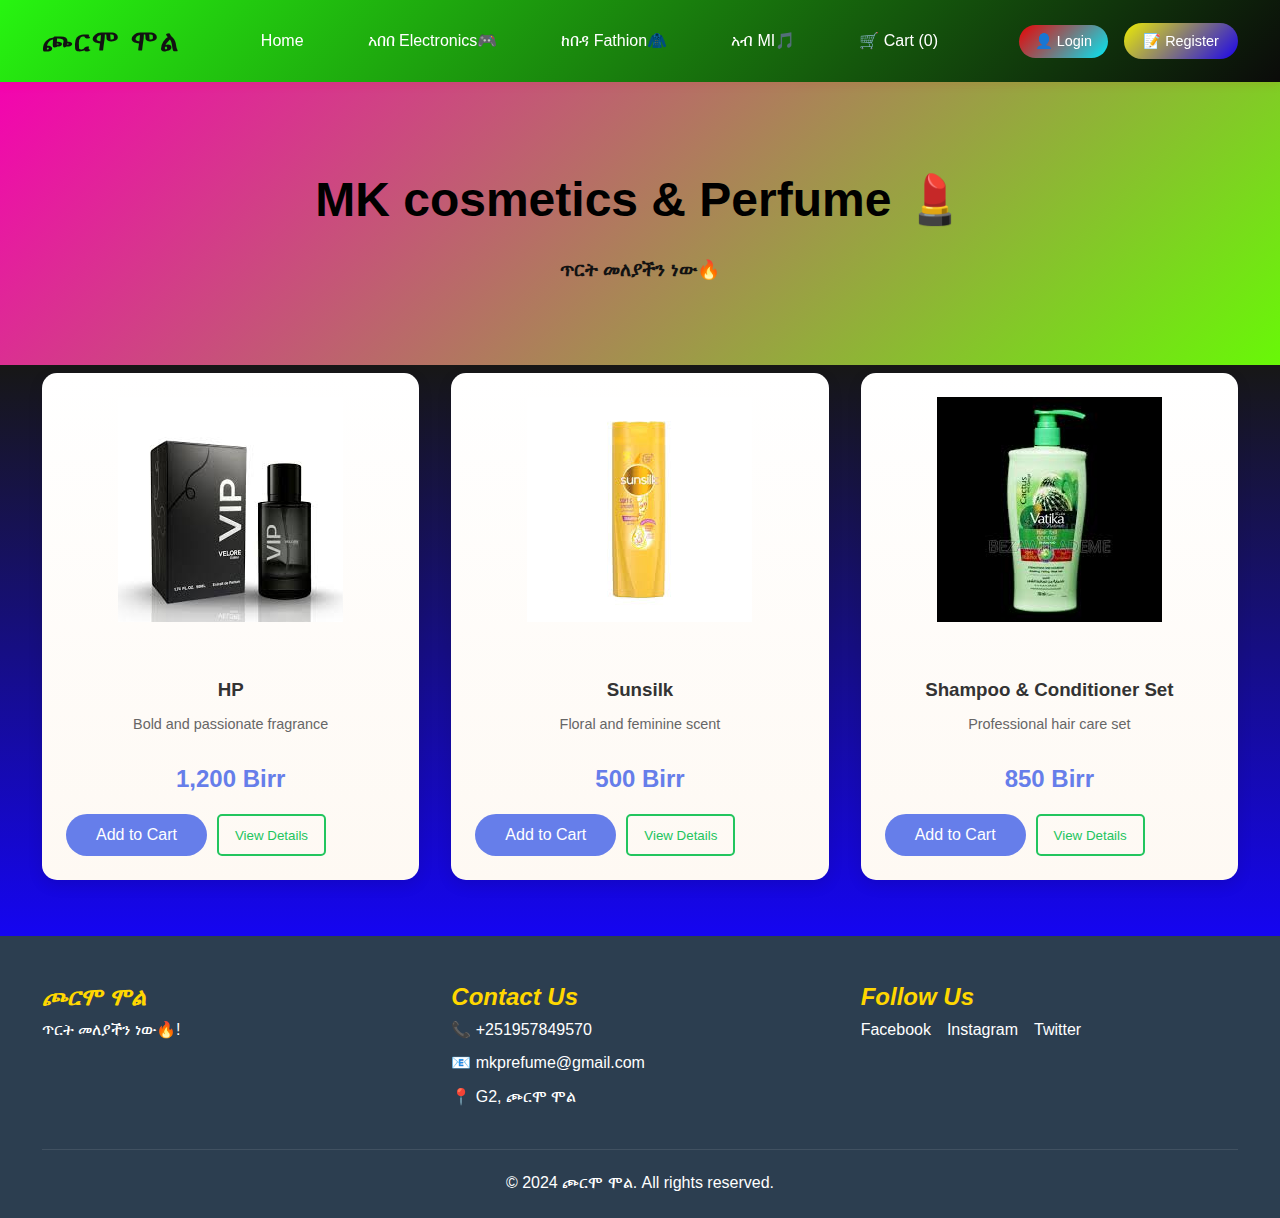
<file: perfume.html>
<!DOCTYPE html>
<html lang="am">
<head>
    <meta charset="UTF-8">
    <meta name="viewport" content="width=device-width, initial-scale=1.0">
    <title>Perfume Shop - ጮርሞ ሞል</title>
    <link rel="stylesheet" href="style.css">
</head>
<body>
    <header>
        <div class="container">
            <div class="logo">ጮርሞ ሞል</div>
            <nav id="nav-menu">
                <ul>
                    <li><a href="index.html">Home</a></li>
                    <li><a href="electronics.html">አበበ Electronics🎮</a></li>
                    <li><a href="clothing.html">ከበዳ Fathion🧥</a></li>
                    <li><a href="music.html">አብ MI🎵</a></li>
                    <!--<li><a href="perfume.html" class="active">MK Cosmetics & Perfume💄</a></li>-->
                    <li><a href="#" id="cart-btn">🛒 Cart (<span id="cart-count">0</span>)</a></li>
                </ul>
            </nav>
            <div class="auth-buttons">
                <button id="login-btn" class="auth-btn login-btn">👤 Login</button>
                <button id="register-btn" class="auth-btn register-btn">📝 Register</button>
                <button id="logout-btn" class="auth-btn logout-btn" style="display: none;">🚪 Logout</button>
                <span id="user-welcome" class="user-welcome" style="display: none;">Welcome, <span id="username"></span>!</span>
            </div>
            <div class="mobile-menu-toggle" id="mobile-toggle">
                <span></span>
                <span></span>
                <span></span>
            </div>
        </div>
    </header>
    <section class="page-header perfume-header">
        <h1 style="color: black;"> MK cosmetics & Perfume 💄 </h1>
        <h3>ጥርት መለያችን ነው🔥</h3>
    </section>
    <section class="products perfume-section">
        <div class="container">
            <div class="product-grid">
                <div class="product-card perfume-card" onclick="showProductDetails('versaceeros')">
                    <div class="product-image"><img src="vip.jpeg" alt=""></div>
                    <h3>HP</h3>
                    <p class="product-description">Bold and passionate fragrance</p>
                    <p class="product-price">1,200 Birr</p>
                    <div class="product-actions">
                        <button class="btn add-to-cart" data-name="Versace Eros" data-price="11200" data-category="perfume" data-product-id="11" onclick="event.stopPropagation()">Add to Cart</button>
                        <button class="btn-secondary view-details" onclick="event.stopPropagation(); showProductDetails('versaceeros')">View Details</button>
                    </div>
                </div>
                <div class="product-card perfume-card" onclick="showProductDetails('guccibloom')">
                    <div class="product-image"><img src="sunsilk.jpeg" alt=""></div>
                    <h3>Sunsilk</h3>
                    <p class="product-description">Floral and feminine scent</p>
                    <p class="product-price">500 Birr</p>
                    <div class="product-actions">
                        <button class="btn add-to-cart" data-name="Gucci Bloom" data-price="13500" data-category="perfume" data-product-id="12" onclick="event.stopPropagation()">Add to Cart</button>
                        <button class="btn-secondary view-details" onclick="event.stopPropagation(); showProductDetails('guccibloom')">View Details</button>
                    </div>
                </div>

                <div class="product-card perfume-card" onclick="showProductDetails('shampoconditioner')">
                    <div class="product-image"><img src="shampo.jpeg" alt=""></div>
                    <h3>Shampoo & Conditioner Set</h3>
                    <p class="product-description">Professional hair care set</p>
                    <p class="product-price">850 Birr</p>
                    <div class="product-actions">
                        <button class="btn add-to-cart" data-name="Shampoo & Conditioner Set" data-price="850" data-category="perfume" data-product-id="13" onclick="event.stopPropagation()">Add to Cart</button>
                        <button class="btn-secondary view-details" onclick="event.stopPropagation(); showProductDetails('shampoconditioner')">View Details</button>
                    </div>
                </div>
            </div>
        </div>
    </section>
    <footer>
        <div class="container">
            <div class="footer-content">
                <div class="footer-section">
                    <h2 style="font-style: oblique;color: gold;">ጮርሞ ሞል</h2>
                    <p>ጥርት መለያችን ነው🔥!</p>
                </div>
                <div class="footer-section">
                 <h2 style="font-style: oblique;color: gold;">Contact Us</h2>
                    <p>📞 +251957849570</p>
                    <p>📧 mkprefume@gmail.com</p>
                    <p>📍 G2, ጮርሞ ሞል</p>
                </div>
                <div class="footer-section">
                    <h2 style="font-style: oblique;color: gold;">Follow Us</h2>
                    <div class="social-links">
                        <a href="#">Facebook</a>
                        <a href="#">Instagram</a>
                        <a href="#">Twitter</a>
                    </div>
                </div>
            </div>
            <div class="footer-bottom">
                <p>&copy; 2024 ጮርሞ ሞል. All rights reserved.</p>
            </div>
        </div>
    </footer>
    <div id="cart-modal" class="modal">
        <div class="modal-content">
            <span class="close">&times;</span>
            <h2>Shopping Cart</h2>
            <div id="cart-items"></div>
            <div class="cart-total">
                <h3>Total: <span id="cart-total">0</span> Birr</h3>
            </div>
            <button class="btn checkout-btn" onclick="checkout()">
                💳 Proceed to Payment
            </button>
        </div>
    </div>
    <div id="login-modal" class="login-modal">
        <div class="login-content">
            <button class="login-close" onclick="closeLogin()">&times;</button>
            <div class="login-header">
                <h2>Welcome to ጮርሞ ሞል</h2>
                <p class="auth-subtitle">Sign in to your account</p>
            </div>
            <div id="login-form-container" class="auth-form-container active">
                <form class="auth-form" onsubmit="handleLogin(event)">
                    <div class="form-group">
                        <label for="login-email">Email or Phone</label>
                        <input type="text" id="login-email" name="email" placeholder="Enter your email or phone" required>
                    </div>
                    <div class="form-group">
                        <label for="login-password">Password</label>
                        <input type="password" id="login-password" name="password" placeholder="Enter your password" required>
                    </div>
                    <button type="submit" class="auth-submit">🔐 Sign In</button>
                </form>
                <p class="auth-switch">Don't have an account? <a href="#" onclick="showRegister()">Create one here</a></p>
            </div>
        </div>
    </div>
    <div id="register-modal" class="login-modal">
        <div class="login-content">
            <button class="login-close" onclick="closeRegister()">&times;</button>
            <div class="login-header">
                <h2>Join ጮርሞ ሞል</h2>
                <p class="auth-subtitle">Create your account</p>
            </div>
            <div id="register-form-container" class="auth-form-container active">
                <form class="auth-form" onsubmit="handleRegister(event)">
                    <div class="form-group">
                        <label for="register-name">Full Name</label>
                        <input type="text" id="register-name" name="name" placeholder="Enter your full name" required>
                    </div>
                    <div class="form-group">
                        <label for="register-email">Email or Phone</label>
                        <input type="text" id="register-email" name="email" placeholder="Enter your email or phone" required>
                    </div>
                    <div class="form-group">
                        <label for="register-password">Password</label>
                        <input type="password" id="register-password" name="password" placeholder="Create a password (min 6 characters)" required minlength="6">
                    </div>
                    <div class="form-group">
                        <label for="register-confirm">Confirm Password</label>
                        <input type="password" id="register-confirm" name="confirmPassword" placeholder="Confirm your password" required>
                    </div>
                    <button type="submit" class="auth-submit">📝 Create Account</button>
                </form>
                <p class="auth-switch">Already have an account? <a href="#" onclick="showLogin()">Sign in here</a></p>
            </div>
        </div>
    </div>
    <div id="product-details-modal" class="modal product-modal">
        <div class="modal-content product-details-content">
            <span class="close" onclick="closeProductDetails()">&times;</span>
            <div id="product-details-container"></div>
        </div>
    </div>
    <div id="payment-modal" class="modal">
        <div class="modal-content payment-content">
            <span class="close" onclick="closePaymentModal()">&times;</span>
            <div class="payment-header">
                <h2>💳 Complete Your Payment</h2>
                <p>Choose your preferred payment method</p>
            </div>
            
            <div class="payment-summary">
                <h3>Order Summary</h3>
                <div id="payment-items"></div>
                <div class="payment-total">
                    <strong>Total: <span id="payment-total-amount">0</span> Birr</strong>
                </div>
            </div>
            
            <div class="payment-section">
                <h3>Select Payment Method</h3>
                <div class="payment-methods">
                    <div class="payment-method" onclick="selectPaymentMethod('cbebirr')">
                        <input type="radio" id="cbebirr" name="payment" value="cbebirr">
                        <label for="cbebirr">
                            <img src="cbebirr.jpeg" alt="CBE Birr" class="payment-logo">
                            <span>CBE Birr</span>
                        </label>
                    </div>
                    <div class="payment-method" onclick="selectPaymentMethod('telebirr')">
                        <input type="radio" id="telebirr" name="payment" value="telebirr">
                        <label for="telebirr">
                            <img src="telebirr.jpeg" alt="Telebirr" class="payment-logo">
                            <span>Telebirr</span>
                        </label>
                    </div>
                </div>
            </div>
            
            <div class="payment-form" id="payment-form" style="display: none;">
                <h3>Payment Details</h3>
                <form id="payment-details-form">
                    <div class="form-group">
                        <label for="phone-number">Phone Number</label>
                        <input type="tel" id="phone-number" placeholder="Enter your phone number" required>
                    </div>
                    <div class="form-group">
                        <label for="shipping-address">Shipping Address</label>
                        <textarea id="shipping-address" placeholder="Enter your full address" required rows="3"></textarea>
                    </div>
                    <div class="form-group">
                        <label for="order-notes">Order Notes (Optional)</label>
                        <textarea id="order-notes" placeholder="Any special instructions" rows="2"></textarea>
                    </div>
                </form>
            </div>
            
            <div class="payment-actions">
                <button class="btn btn-secondary" onclick="closePaymentModal()">Cancel</button>
                <button class="btn btn-primary" id="confirm-payment-btn" onclick="confirmPayment()" disabled>
                    🔒 Confirm Payment
                </button>
            </div>
        </div>
    </div>

    <script src="script.js"></script>
</body>
</html>
</file>
<file: style.css>
/* ===== GLOBAL STYLES ===== */
* {
    margin: 0;
    padding: 0;
    box-sizing: border-box;
}

body {
    font-family: 'Segoe UI', Tahoma, Geneva, Verdana, sans-serif;
    line-height: 1.6;
    color: blue;
    overflow-x: hidden;
}

.container {
    max-width: 1200px;
    margin: 0 auto;
    padding: 2px;
}

/* ===== HEADER ===== */
header {
    background: linear-gradient(135deg, #27f510 0%, #0b0b0a 100%);
    color: rgb(18, 18, 18);
    padding: 1rem 0;
    position: sticky;
    top: 0;
    z-index: 1000;
    box-shadow: 0 2px 10px rgba(225, 23, 23, 0.1);
}

header .container {
    display: flex;
    justify-content: space-between;
    align-items: center;
}

.logo {
    font-size: 1.8rem;
    font-weight: bold;
    letter-spacing: 2px;
}

nav ul {
    display: flex;
    list-style:none;
    gap: 2rem;
}

nav a {
    color: white;
    text-decoration: none;
    transition: all 0.3s;
    padding: 0.5rem 1rem;
    border-radius: 5px;
}

nav a:hover, nav a.active {
    background: rgba(255,255,255,0.2);
}

/* Mobile Menu Toggle */
.mobile-menu-toggle {
    display: none;
    flex-direction: column;
    cursor: pointer;
}

.mobile-menu-toggle span {
    width: 25px;
    height: 3px;
    background: white;
    margin: 3px 0;
    transition: 0.3s;
}

/* ===== HERO SECTION ===== */
.hero {
    height: 600px;
    background: linear-gradient(rgba(0,0,0,0.4), rgba(0,0,0,0.4)), 
                url('data:image/svg+xml,<svg xmlns="http://www.w3.org/2000/svg" viewBox="0 0 1200 600"><rect fill="%23667eea" width="1200" height="600"/><text x="50%" y="50%" font-size="120" fill="white" text-anchor="middle" opacity="0.1">🏬</text></svg>');
    background-size: cover;
    background-position: center;
    display: flex;
    align-items: center;
    justify-content: center;
    text-align: center;
    color: white;
}

.hero-overlay h1 {
    font-size: 3.5rem;
    margin-bottom: 1rem;
    text-shadow: 2px 2px 4px rgba(0,0,0,0.5);
}

.hero-overlay p {
    font-size: 1.5rem;
    margin-bottom: 2rem;
}

/* ===== SEARCH SECTION ===== */
.search-section {
    background: rgba(23, 23, 23, 0.9);
    padding: 2rem;
    border-radius: 50px;
    margin: 2rem 0;
    max-width: 1000px;
    margin-left: auto;
    margin-right: auto;
}

.search-title {
    color: white;
    font-size: 1.8rem;
    margin-bottom: 1.5rem;
    text-align: center;
    font-weight: 500;
}

.search-container {
    display: flex;
    gap: 10px;
    align-items: center;
    background: white;
    border-radius: 100px;
    padding: 5px;
    box-shadow: 0 4px 15px rgba(0,0,0,0.1);
}

.location-dropdown {
    padding: 12px 15px;
    border: none;
    background: #f8f9fa;
    border-radius: 8px;
    font-size: 1rem;
    color: #666;
    cursor: pointer;
    outline: none;
    min-width: 150px;
    transition: all 0.3s ease;
}

.location-dropdown:hover {
    background: #e9ecef;
}

.location-dropdown:focus {
    background: white;
    box-shadow: 0 0 0 2px rgba(34, 197, 94, 0.2);
}

.search-input {
    flex: 1;
    padding: 1px 55px;
    border: none;
    outline: none;
    font-size: 1rem;
    color: #333;
    background: transparent;
}

.search-input::placeholder {
    color: #999;
    font-style: italic;
}

.search-btn {
    padding: 1px 2px;
    background: rgb(29, 223, 223);
    color: white;
    border: none;
    border-radius: 8px;
    font-size: 1.2rem;
    cursor: pointer;
    transition: all 0.3s ease;
    display: flex;
    align-items: center;
    justify-content: center;
}

.search-btn:hover {
    background: rgba(16, 16, 16, 0.8);
    transform: translateY(-1px);
}

.discount-badge {
    background: linear-gradient(45deg, #ff6b6b, #feca57);
    color: white;
    padding: 10px 20px;
    border-radius: 25px;
    font-size: 1.1rem;
    margin: 1rem 0;
    display: inline-block;
    animation: pulse 2s infinite;
    box-shadow: 0 4px 15px rgba(255, 107, 107, 0.3);
}

@keyframes pulse {
    0% { transform: scale(1); }
    50% { transform: scale(1.05); }
    100% { transform: scale(1); }
}

/* ===== BUTTONS ===== */
.btn {
    display: inline-block;
    padding: 12px 30px;
    background: #667eea;
    color: white;
    text-decoration: none;
    border-radius: 25px;
    transition: all 0.3s;
    border: none;
    cursor: pointer;
    font-size: 1rem;
}

.btn:hover {
    background: #764ba2;
    transform: translateY(-2px);
    box-shadow: 0 5px 15px rgba(0,0,0,0.3);
}

.btn-secondary {
    background: transparent;
    border: 2px solid #667eea;
    color: #667eea;
}

.btn-secondary:hover {
    background: #667eea;
    color: white;
}

/* ===== ANIMATIONS ===== */
.fade-in {
    animation: fadeIn 1s ease-in;
}

@keyframes fadeIn {
    from { opacity: 0; transform: translateY(20px); }
    to { opacity: 1; transform: translateY(0); }
}

/* ===== STORES SECTION ===== */
.stores {
    padding: 80px 0;
    background: #9ec43d;
}

.section-title {
    text-align: center;
    font-size: 2.5rem;
    margin-bottom: 3rem;
    color: #333;
}

.store-grid {
    display: grid;
    grid-template-columns: repeat(auto-fit, minmax(250px, 1fr));
    gap: 2rem;
}

.store-card {
    background: rgb(246, 248, 248);
    padding: 2rem;
    border-radius: 15px;
    text-align: center;
    transition: all 0.3s;
    box-shadow: 0 5px 15px rgba(0,0,0,0.1);
}

.store-card:hover {
    transform: translateY(-10px);
    box-shadow: 0 10px 30px rgba(0,0,0,0.2);
}

.store-icon {
    font-size: 4rem;
    margin-bottom: 1rem;
}

.store-card h3 {
    margin-bottom: 1rem;
    color: #667eea;
}

.store-card p {
    margin-bottom: 1.5rem;
    color: #666;
}

/* ===== PAGE HEADER ===== */
.page-header {
    background: linear-gradient(135deg, #f9f904 0%, #0c0c0c 100%);
    color: #121212;
    text-align: center;
    padding: 80px 20px;
}

.page-header h1 {
    font-size: 3rem;
    margin-bottom: 1rem;
}


.perfume-header {
    background: linear-gradient(135deg, #f403b0 0%, #68f807 100%);
}

.music-header {
    background: linear-gradient(135deg, #00ff66 0%, #fecfef 100%);
}

/* ===== PRODUCTS SECTION ===== */
.products {
      background: linear-gradient(to bottom, #af9fc0, #070707);
    padding: 6px 0;
}

.category-title {
    font-size: 2rem;
    margin: 3rem 0 2rem 0;
    color: hsl(0, 0%, 5%);
    border-bottom: 10px solid #f10909;
    padding-bottom: 0.5rem;
}

.product-grid {
   
    display: grid;
    grid-template-columns: repeat(auto-fill, minmax(280px, 1fr));
    gap: 2rem;
    margin-bottom: 3rem;
}

.product-card {
    background: rgb(241, 243, 244);
    border-radius: 15px;
    padding: 1.5rem;
    box-shadow: 0 5px 15px rgba(0,0,0,0.1);
    transition: all 0.3s;
    text-align: center;
}

.product-card:hover {
    transform: translateY(-5px);
    box-shadow: 0 10px 30px rgba(0,0,0,0.2);
}

.product-image {
    font-size: 5rem;
    margin-bottom: 1rem;
}

.product-card h3 {
    color: #333;
    margin-bottom: 0.5rem;
}

.product-description {
    color: #666;
    margin-bottom: 1rem;
    font-size: 0.9rem;
}

.product-price {
    font-size: 1.5rem;
    color: #667eea;
    font-weight: bold;
    margin-bottom: 1rem;
}

/* Perfume specific styles */
.perfume-section {
    background: linear-gradient(to bottom, #171716, #1505f1);
}

.perfume-card {
    background: linear-gradient(to bottom, #fff, #fef9f3);
}

/* Music specific styles */
.music-section {
    background: linear-gradient(to bottom, #af9fc0, #070707);
}

.music-section .product-card {
    background: linear-gradient(to bottom, #fff, #fff5f5);
    border: 2px solid transparent;
    transition: all 0.3s ease;
}

.music-section .product-card:hover {
    border-color: #ff9a9e;
    box-shadow: 0 10px 30px rgba(255, 154, 158, 0.3);
}



/* ===== FOOTER ===== */
footer {
    background: #2c3e50;
    color: white;
    padding: 40px 0 20px;
}

.footer-content {
    display: grid;
    grid-template-columns: repeat(auto-fit, minmax(250px, 1fr));
    gap: 2rem;
    margin-bottom: 2rem;
}

.footer-section h3 {
    margin-bottom: 1rem;
    color: #667eea;
}

.footer-section p {
    margin-bottom: 0.5rem;
}

.social-links {
    display: flex;
    gap: 1rem;
}

.social-links a {
    color: white;
    text-decoration: none;
    transition: 0.3s;
}

.social-links a:hover {
    color: #667eea;
}

.footer-bottom {
    text-align: center;
    padding-top: 20px;
    border-top: 1px solid rgba(255,255,255,0.1);
}

/* ===== CART MODAL ===== */
.modal {
    display: none;
    position: fixed;
    z-index: 2000;
    left: 0;
    top: 0;
    width: 100%;
    height: 100%;
    background: rgba(0,0,0,0.5);
}

.modal-content {
    background: white;
    margin: 5% auto;
    padding: 2rem;
    width: 90%;
    max-width: 600px;
    border-radius: 15px;
    position: relative;
    max-height: 80vh;
    overflow-y: auto;
}

.close {
    position: absolute;
    right: 20px;
    top: 10px;
    font-size: 2rem;
    cursor: pointer;
    color: #666;
}

.close:hover {
    color: #000;
}

.cart-item {
    display: flex;
    justify-content: space-between;
    align-items: center;
    padding: 1rem;
    border-bottom: 1px solid #eee;
}

.cart-item-info {
    flex: 1;
}

.cart-item-remove {
    background: #e74c3c;
    color: white;
    border: none;
    padding: 5px 15px;
    border-radius: 5px;
    cursor: pointer;
}

.cart-item-remove:hover {
    background: #c0392b;
}

.cart-total {
    margin-top: 2rem;
    text-align: right;
    font-size: 1.5rem;
}

/* ===== PAYMENT MODAL STYLES ===== */
.payment-content {
    max-width: 700px;
    max-height: 90vh;
    overflow-y: auto;
}

.payment-header {
    text-align: center;
    margin-bottom: 2rem;
}

.payment-header h2 {
    color: #333;
    margin-bottom: 0.5rem;
}

.payment-header p {
    color: #666;
    margin: 0;
}

.payment-summary {
    background: #f8f9fa;
    padding: 1.5rem;
    border-radius: 15px;
    margin-bottom: 2rem;
    border: 2px solid #e9ecef;
}

.payment-summary h3 {
    margin-bottom: 1rem;
    color: #22c55e;
    font-size: 1.3rem;
}

.payment-item {
    display: flex;
    justify-content: space-between;
    align-items: center;
    padding: 0.5rem 0;
    border-bottom: 1px solid #e9ecef;
}

.payment-item:last-child {
    border-bottom: none;
}

.item-name {
    font-weight: 500;
    color: #333;
}

.item-details {
    color: #666;
    font-size: 0.9rem;
}

.payment-total {
    margin-top: 1rem;
    padding-top: 1rem;
    border-top: 2px solid #22c55e;
    text-align: right;
    font-size: 1.2rem;
    color: #22c55e;
}

.payment-section {
    margin-bottom: 2rem;
}

.payment-section h3 {
    margin-bottom: 1rem;
    color: #333;
    font-size: 1.2rem;
}

.payment-methods {
    display: grid;
    grid-template-columns: 1fr 1fr;
    gap: 1rem;
    margin-bottom: 2rem;
}

.payment-method {
    border: 2px solid #e9ecef;
    border-radius: 15px;
    padding: 1.5rem;
    cursor: pointer;
    transition: all 0.3s ease;
    text-align: center;
    position: relative;
}

.payment-method:hover {
    border-color: #22c55e;
    transform: translateY(-2px);
    box-shadow: 0 5px 15px rgba(34, 197, 94, 0.2);
}

.payment-method input[type="radio"] {
    position: absolute;
    top: 10px;
    right: 10px;
    transform: scale(1.2);
}

.payment-method label {
    display: flex;
    flex-direction: column;
    align-items: center;
    cursor: pointer;
    margin: 0;
}

.payment-logo {
    width: 60px;
    height: 60px;
    object-fit: contain;
    margin-bottom: 0.5rem;
    border-radius: 10px;
}

.payment-method span {
    font-weight: 500;
    color: #333;
    font-size: 1rem;
}

.payment-method input[type="radio"]:checked + label {
    color: #22c55e;
}

.payment-method:has(input[type="radio"]:checked) {
    border-color: #22c55e;
    background: #f0fdf4;
}

.payment-form {
    background: #f8f9fa;
    padding: 1.5rem;
    border-radius: 15px;
    margin-bottom: 2rem;
}

.payment-form h3 {
    margin-bottom: 1rem;
    color: #333;
    font-size: 1.2rem;
}

.payment-form .form-group {
    margin-bottom: 1rem;
}

.payment-form label {
    display: block;
    margin-bottom: 0.5rem;
    font-weight: 500;
    color: #333;
}

.payment-form input,
.payment-form textarea {
    width: 100%;
    padding: 12px;
    border: 2px solid #e9ecef;
    border-radius: 10px;
    font-size: 1rem;
    transition: border-color 0.3s ease;
    box-sizing: border-box;
}

.payment-form input:focus,
.payment-form textarea:focus {
    outline: none;
    border-color: #22c55e;
}

.payment-actions {
    display: flex;
    gap: 1rem;
    justify-content: flex-end;
}

.payment-actions .btn {
    padding: 12px 24px;
    border-radius: 10px;
    font-weight: 500;
    cursor: pointer;
    transition: all 0.3s ease;
}

.payment-actions .btn-secondary {
    background: #6c757d;
    color: white;
    border: none;
}

.payment-actions .btn-secondary:hover {
    background: #5a6268;
    transform: translateY(-2px);
}

.payment-actions .btn-primary {
    background: linear-gradient(135deg, #22c55e, #16a34a);
    color: white;
    border: none;
}

.payment-actions .btn-primary:hover:not(:disabled) {
    transform: translateY(-2px);
    box-shadow: 0 5px 15px rgba(34, 197, 94, 0.3);
}

.payment-actions .btn-primary:disabled {
    background: #9ca3af;
    cursor: not-allowed;
    transform: none;
}

/* Processing Modal */
.processing-content {
    text-align: center;
    padding: 3rem 2rem;
}

.processing-animation {
    margin-bottom: 2rem;
}

.spinner {
    width: 60px;
    height: 60px;
    border: 4px solid #e9ecef;
    border-top: 4px solid #22c55e;
    border-radius: 50%;
    animation: spin 1s linear infinite;
    margin: 0 auto;
}

@keyframes spin {
    0% { transform: rotate(0deg); }
    100% { transform: rotate(360deg); }
}

/* Success Modal */
.success-content {
    text-align: center;
    padding: 2rem;
}

.success-icon {
    font-size: 4rem;
    margin-bottom: 1rem;
}

.payment-details {
    background: #f8f9fa;
    padding: 1.5rem;
    border-radius: 10px;
    margin: 1.5rem 0;
    text-align: left;
}

.payment-details p {
    margin: 0.5rem 0;
    display: flex;
    justify-content: space-between;
}

.payment-details strong {
    color: #22c55e;
}

/* Section Icon */
.section-icon {
    width: 24px;
    height: 24px;
    object-fit: cover;
    border-radius: 4px;
    margin-right: 8px;
    vertical-align: middle;
}

/* Checkout Button */
.checkout-btn {
    background: linear-gradient(135deg, #22c55e, #16a34a);
    font-size: 1.1rem;
    padding: 15px 30px;
    width: 100%;
    margin-top: 1rem;
}

.checkout-btn:hover {
    background: linear-gradient(135deg, #16a34a, #15803d);
}

/* ===== RESPONSIVE DESIGN ===== */
@media (max-width: 768px) {
    .mobile-menu-toggle {
        display: flex;
    }
    
    nav {
        position: absolute;
        top: 100%;
        left: 0;
        width: 100%;
        background: #ecde11;
        display: none;
    }
    
    nav.active {
        display: block;
    }
    
    nav ul {
        flex-direction: column;
        padding: 1rem;
        gap: 0;
    }
    
    nav li {
        margin: 0.5rem 0;
    }
    
    .hero-overlay h1 {
        font-size: 2rem;
    }
    
    .hero-overlay p {
        font-size: 1rem;
    }
    
    .page-header h1 {
        font-size: 2rem;
    }
    
    .product-grid {
        grid-template-columns: 1fr;
    }
    
    .store-grid {
        grid-template-columns: 1fr;
    }
    
    .search-section {
        margin: 1rem;
        padding: 1.5rem;
    }
    
    .search-title {
        font-size: 1.4rem;
    }
    
    .search-container {
        flex-direction: column;
        gap: 10px;
    }
    
    .location-dropdown,
    .search-input,
    .search-btn {
        width: 100%;
        padding: 15px;
    }
    
    .location-dropdown {
        min-width: unset;
    }
    
    /* Payment Modal Responsive */
    .payment-content {
        max-width: 95%;
        margin: 1rem;
    }
    
    .payment-methods {
        grid-template-columns: 1fr;
        gap: 0.5rem;
    }
    
    .payment-method {
        padding: 1rem;
    }
    
    .payment-logo {
        width: 50px;
        height: 50px;
    }
    
    .payment-actions {
        flex-direction: column;
    }
    
    .payment-actions .btn {
        width: 100%;
        margin: 2% auto;
    }
    
    .payment-options {
        grid-template-columns: 1fr;
    }
    
    .payment-option {
        flex-direction: column;
        text-align: center;
        padding: 1.5rem;
    }
    
    .payment-logo {
        margin-right: 0;
        margin-bottom: 1rem;
    }
    
    .payment-details p {
        flex-direction: column;
        gap: 0.25rem;
    }
}

@media (max-width: 480px) {
    .logo {
        font-size: 1.2rem;
    }
    
    .hero {
        height: 400px;
    }
    
    .section-title {
        font-size: 1.8rem;
    }
}
/* ===== FEATURED PRODUCT ENHANCEMENTS ===== */
.featured-product {
    cursor: pointer;
    transition: all 0.3s ease;
}

.featured-product:hover {
    transform: translateY(-5px);
    box-shadow: 0 15px 35px rgba(34, 197, 94, 0.2);
}

.product-actions {
    display: flex;
    gap: 10px;
    flex-wrap: wrap;
}

.view-details {
    background: transparent;
    border: 2px solid #22c55e;
    color: #22c55e;
    padding: 8px 16px;
    border-radius: 5px;
    cursor: pointer;
    transition: all 0.3s;
}

.view-details:hover {
    background: #f40303;
    color: white;
}

/* ===== PRODUCT DETAILS MODAL ===== */
.product-modal .modal-content {
    max-width: 1000px;
    max-height: 90vh;
    overflow-y: auto;
    padding: 0;
}

.product-details-content {
    padding: 2rem;
}

.product-detail-header {
    text-align: center;
    margin-bottom: 2rem;
    border-bottom: 2px solid #e9ecef;
    padding-bottom: 1rem;
}

.product-detail-header h2 {
    color: #333;
    margin-bottom: 1rem;
}

.product-rating-large {
    display: flex;
    align-items: center;
    justify-content: center;
    gap: 1rem;
}

.stars-large {
    font-size: 1.5rem;
}

.rating-text-large {
    color: #22c55e;
    font-weight: bold;
    font-size: 1.1rem;
}

.product-detail-body {
    display: grid;
    grid-template-columns: 1fr 1fr;
    gap: 2rem;
}

.product-images-section {
    display: flex;
    flex-direction: column;
    gap: 1rem;
}

.main-product-image {
    width: 100%;
    height: 400px;
    border-radius: 15px;
    overflow: hidden;
    box-shadow: 0 10px 30px rgba(0,0,0,0.1);
}

.main-product-image img {
    width: 100%;
    height: 100%;
    object-fit: cover;
}

.product-thumbnails {
    display: flex;
    gap: 10px;
    justify-content: center;
}

.thumbnail {
    width: 80px;
    height: 80px;
    border-radius: 10px;
    cursor: pointer;
    border: 3px solid transparent;
    transition: all 0.3s;
    object-fit: cover;
}

.thumbnail.active {
    border-color: #22c55e;
}

.thumbnail:hover {
    border-color: #22c55e;
    opacity: 0.8;
}

.product-info-section {
    display: flex;
    flex-direction: column;
    gap: 1.5rem;
}

.product-description-full h3,
.product-specifications h3,
.product-features-section h3 {
    color: #333;
    margin-bottom: 1rem;
    font-size: 1.2rem;
}

.product-description-full p {
    color: #666;
    line-height: 1.6;
}

.specs-grid {
    display: grid;
    gap: 0.8rem;
}

.spec-row {
    display: flex;
    justify-content: space-between;
    padding: 0.8rem;
    background: #f8f9fa;
    border-radius: 8px;
}

.spec-key {
    font-weight: bold;
    color: #666;
}

.spec-val {
    color: #22c55e;
    font-weight: bold;
}

.features-list {
    display: flex;
    flex-wrap: wrap;
    gap: 0.5rem;
}

.feature-tag {
    background: linear-gradient(135deg, #22c55e, #16a34a);
    color: white;
    padding: 6px 12px;
    border-radius: 20px;
    font-size: 0.9rem;
    font-weight: bold;
}

.product-price-section {
    background: linear-gradient(135deg, #f8f9fa, #e9ecef);
    padding: 1.5rem;
    border-radius: 15px;
    text-align: center;
}

.price-large {
    font-size: 2rem;
    font-weight: bold;
    color: #22c55e;
    margin-bottom: 1rem;
}

.product-actions-large {
    display: flex;
    gap: 1rem;
    justify-content: center;
}

.btn-large {
    padding: 12px 24px;
    font-size: 1.1rem;
    border-radius: 25px;
    border: none;
    cursor: pointer;
    transition: all 0.3s;
    background: linear-gradient(135deg, #22c55e, #16a34a);
    color: white;
}

.btn-large:hover {
    transform: translateY(-2px);
    box-shadow: 0 5px 15px rgba(34, 197, 94, 0.3);
}

.btn-large-secondary {
    padding: 12px 24px;
    font-size: 1.1rem;
    border-radius: 25px;
    border: 2px solid #22c55e;
    cursor: pointer;
    transition: all 0.3s;
    background: transparent;
    color: #22c55e;
}

.btn-large-secondary:hover {
    background: #22c55e;
    color: white;
}

/* Mobile Responsive for Product Details */
@media (max-width: 768px) {
    .product-detail-body {
        grid-template-columns: 1fr;
        gap: 1.5rem;
    }
    
    .main-product-image {
        height: 300px;
    }
    
    .product-actions-large {
        flex-direction: column;
    }
    
    .btn-large,
    .btn-large-secondary {
        width: 100%;
    }
}
/* ===== AUTHENTICATION BUTTONS ===== */
.auth-buttons {
    display: flex;
    align-items: center;
    gap: 1rem;
}

.auth-btn {
    padding: 8px 16px;
    border: none;
    border-radius: 20px;
    cursor: pointer;
    font-size: 0.9rem;
    font-weight: 500;
    transition: all 0.3s ease;
    display: flex;
    align-items: center;
    gap: 5px;
}

.login-btn {
    background: linear-gradient(135deg, #ea0404, #02e9f5);
    color: white;
}

.login-btn:hover {
    background: linear-gradient(135deg, #f5f502, #0420f5);
    transform: translateY(-1px);
    box-shadow: 0 4px 12px rgba(244, 1, 1, 0.3);
}

.logout-btn {
    background: linear-gradient(135deg, #03f664, #dc2626);
    color: white;
}

.logout-btn:hover {
    background: linear-gradient(135deg, hsl(188, 100%, 50%), #b91c1c);
    transform: translateY(-1px);
    box-shadow: 0 4px 12px rgba(239, 68, 68, 0.3);
}

.user-welcome {
    color: white;
    font-weight: 500;
    font-size: 0.9rem;
    background: rgba(255, 255, 255, 0.1);
    padding: 8px 12px;
    border-radius: 15px;
    backdrop-filter: blur(10px);
}

/* Login Modal */
.login-modal {
    display: none;
    position: fixed;
    z-index: 3000;
    left: 0;
    top: 0;
    width: 100%;
    height: 100%;
    background: rgba(0, 0, 0, 0.6);
    backdrop-filter: blur(5px);
}

.login-content {
    background: white;
    margin: 2% auto;
    padding: 2rem;
    width: 90%;
    max-width: 450px;
    max-height: 90vh;
    border-radius: 20px;
    box-shadow: 0 20px 40px rgba(0, 0, 0, 0.2);
    position: relative;
    animation: slideIn 0.3s ease;
    overflow-y: auto;
}

.login-header {
    text-align: center;
    margin-bottom: 2rem;
}

.login-header h2 {
    color: #333;
    margin-bottom: 0.5rem;
}

.login-header p {
    color: #666;
    font-size: 0.9rem;
}

.login-form {
    display: flex;
    flex-direction: column;
    gap: 1rem;
}

.form-group {
    display: flex;
    flex-direction: column;
    gap: 0.5rem;
}

.form-group label {
    font-weight: 500;
    color: #333;
}

.form-group input {
    padding: 12px 16px;
    border: 2px solid #e5e7eb;
    border-radius: 10px;
    font-size: 1rem;
    transition: all 0.3s ease;
    outline: none;
}

.form-group input:focus {
    border-color: #22c55e;
    box-shadow: 0 0 0 3px rgba(34, 197, 94, 0.1);
}

.login-submit {
    background: linear-gradient(135deg, #22c55e, #16a34a);
    color: white;
    border: none;
    padding: 12px 24px;
    border-radius: 10px;
    font-size: 1rem;
    font-weight: 500;
    cursor: pointer;
    transition: all 0.3s ease;
    margin-top: 1rem;
}

.login-submit:hover {
    background: linear-gradient(135deg, #16a34a, #15803d);
    transform: translateY(-1px);
    box-shadow: 0 4px 12px rgba(34, 197, 94, 0.3);
}

.login-close {
    position: absolute;
    right: 15px;
    top: 15px;
    background: none;
    border: none;
    font-size: 1.5rem;
    cursor: pointer;
    color: #666;
    width: 30px;
    height: 30px;
    border-radius: 50%;
    display: flex;
    align-items: center;
    justify-content: center;
    transition: all 0.3s ease;
}

.login-close:hover {
    background: #f3f4f6;
    color: #333;
}

/* Auth Tabs */
.auth-tabs {
    display: flex;
    margin-top: 1rem;
    border-radius: 10px;
    background: #f8f9fa;
    padding: 4px;
}

.auth-tab {
    flex: 1;
    padding: 10px 16px;
    border: none;
    background: transparent;
    border-radius: 8px;
    cursor: pointer;
    font-weight: 500;
    transition: all 0.3s ease;
    color: #666;
}

.auth-tab.active {
    background: white;
    color: #22c55e;
    box-shadow: 0 2px 4px rgba(0, 0, 0, 0.1);
}

.auth-tab:hover:not(.active) {
    color: #333;
}

/* Auth Form Containers */
.auth-form-container {
    display: none;
    animation: fadeIn 0.3s ease;
}

.auth-form-container.active {
    display: block;
}

.auth-subtitle {
    text-align: center;
    color: #666;
    font-size: 0.9rem;
    margin-bottom: 1.5rem;
}

.auth-form {
    display: flex;
    flex-direction: column;
    gap: 1rem;
}

.auth-submit {
    background: linear-gradient(135deg, #22c55e, #16a34a);
    color: white;
    border: none;
    padding: 12px 24px;
    border-radius: 10px;
    font-size: 1rem;
    font-weight: 500;
    cursor: pointer;
    transition: all 0.3s ease;
    margin-top: 1rem;
}

.auth-submit:hover {
    background: linear-gradient(135deg, #16a34a, #15803d);
    transform: translateY(-1px);
    box-shadow: 0 4px 12px rgba(34, 197, 94, 0.3);
}

.auth-switch {
    text-align: center;
    margin-top: 1rem;
    color: #666;
    font-size: 0.9rem;
}

.auth-switch a {
    color: #22c55e;
    text-decoration: none;
    font-weight: 500;
}

.auth-switch a:hover {
    text-decoration: underline;
}

@keyframes fadeIn {
    from {
        opacity: 0;
        transform: translateY(10px);
    }
    to {
        opacity: 1;
        transform: translateY(0);
    }
}

/* Mobile Responsive for Auth */
@media (max-width: 768px) {
    .auth-buttons {
        display: none;
    }
    
    nav.active + .auth-buttons {
        display: flex;
        flex-direction: column;
        position: absolute;
        top: 100%;
        right: 0;
        background: #667eea;
        padding: 1rem;
        border-radius: 0 0 10px 10px;
        width: 200px;
    }
    
    .login-content {
        margin: 10% auto;
        width: 95%;
    }
}
/* ===== ENHANCED PRODUCT DETAILS MODAL STYLES ===== */

.product-detail-header {
    display: flex;
    gap: 2rem;
    margin-bottom: 2rem;
}

.product-images {
    flex: 1;
}

.main-image {
    width: 100%;
    margin-bottom: 1rem;
}

.main-image img {
    width: 100%;
    height: 300px;
    object-fit: cover;
    border-radius: 10px;
    border: 2px solid #e0e0e0;
}

.image-thumbnails {
    display: flex;
    gap: 0.5rem;
    justify-content: center;
}

.thumbnail {
    width: 60px;
    height: 60px;
    object-fit: cover;
    border-radius: 5px;
    border: 2px solid #e0e0e0;
    cursor: pointer;
    transition: all 0.3s ease;
}

.thumbnail:hover,
.thumbnail.active {
    border-color: #667eea;
    transform: scale(1.05);
}

.product-info {
    flex: 1;
}

.product-title {
    font-size: 1.8rem;
    font-weight: bold;
    color: #333;
    margin-bottom: 0.5rem;
}

.product-rating-detail {
    display: flex;
    align-items: center;
    gap: 0.5rem;
    margin-bottom: 1rem;
}

.product-rating-detail .stars {
    color: #ffd700;
    font-size: 1.2rem;
}

.rating-number {
    color: #666;
    font-weight: 500;
}

.product-price-detail {
    font-size: 2rem;
    font-weight: bold;
    color: #667eea;
    margin-bottom: 1rem;
}

.product-description {
    color: #666;
    line-height: 1.6;
    margin-bottom: 1.5rem;
}

.product-features h4 {
    color: #333;
    margin-bottom: 0.5rem;
}

.features-container {
    display: flex;
    flex-wrap: wrap;
    gap: 0.5rem;
    margin-bottom: 1.5rem;
}

.feature-badge {
    background: linear-gradient(135deg, #667eea 0%, #764ba2 100%);
    color: white;
    padding: 0.3rem 0.8rem;
    border-radius: 20px;
    font-size: 0.85rem;
    font-weight: 500;
}

.product-actions-detail {
    display: flex;
    gap: 1rem;
}

.add-to-cart-detail {
    flex: 1;
    padding: 0.8rem 1.5rem;
    font-size: 1.1rem;
    font-weight: bold;
}

.product-specifications {
    border-top: 1px solid #e0e0e0;
    padding-top: 2rem;
}

.product-specifications h3 {
    color: #333;
    margin-bottom: 1rem;
    font-size: 1.4rem;
}

.specs-grid {
    display: grid;
    grid-template-columns: repeat(auto-fit, minmax(250px, 1fr));
    gap: 1rem;
}

.spec-item {
    display: flex;
    justify-content: space-between;
    padding: 0.8rem;
    background: #f8f9fa;
    border-radius: 8px;
    border-left: 4px solid #667eea;
}

.spec-label {
    font-weight: 600;
    color: #333;
}

.spec-value {
    color: #666;
    text-align: right;
}

/* Mobile responsiveness for product details */
@media (max-width: 768px) {
    .product-detail-header {
        flex-direction: column;
        gap: 1rem;
    }
    
    .main-image img {
        height: 250px;
    }
    
    .product-title {
        font-size: 1.5rem;
    }
    
    .product-price-detail {
        font-size: 1.6rem;
    }
    
    .specs-grid {
        grid-template-columns: 1fr;
    }
    
    .spec-item {
        flex-direction: column;
        gap: 0.3rem;
    }
    
    .spec-value {
        text-align: left;
    }
    
    .product-actions-detail {
        flex-direction: column;
    }
}
/* ===== REGISTER BUTTON STYLES ===== */

.register-btn {
    background: linear-gradient(135deg, #ecec04 0%, #1b04ec 100%);
    color: white;
    border: none;
    padding: 0.6rem 1.2rem;
    border-radius: 25px;
    font-weight: 500;
    cursor: pointer;
    transition: all 0.3s ease;
    margin-left: 0.5rem;
}

.register-btn:hover {
    background: linear-gradient(135deg, #218838 0%, #1e7e34 100%);
    transform: translateY(-2px);
    box-shadow: 0 4px 12px rgba(40, 167, 69, 0.3);
}

.register-btn:active {
    transform: translateY(0);
}

/* Update auth buttons container for better spacing */
.auth-buttons {
    display: flex;
    align-items: center;
    gap: 0.5rem;
}

/* Mobile responsiveness for auth buttons */
@media (max-width: 768px) {
    .auth-buttons {
        flex-direction: column;
        gap: 0.3rem;
    }
    
    .register-btn,
    .login-btn {
        padding: 0.5rem 1rem;
        font-size: 0.9rem;
        margin: 0;
    }
}
/* Notification Animations */
@keyframes slideIn {
    from {
        transform: translateX(400px);
        opacity: 0;
    }
    to {
        transform: translateX(0);
        opacity: 1;
    }
}

@keyframes slideOut {
    from {
        transform: translateX(0);
        opacity: 1;
    }
    to {
        transform: translateX(400px);
        opacity: 0;
    }
}
</file>
